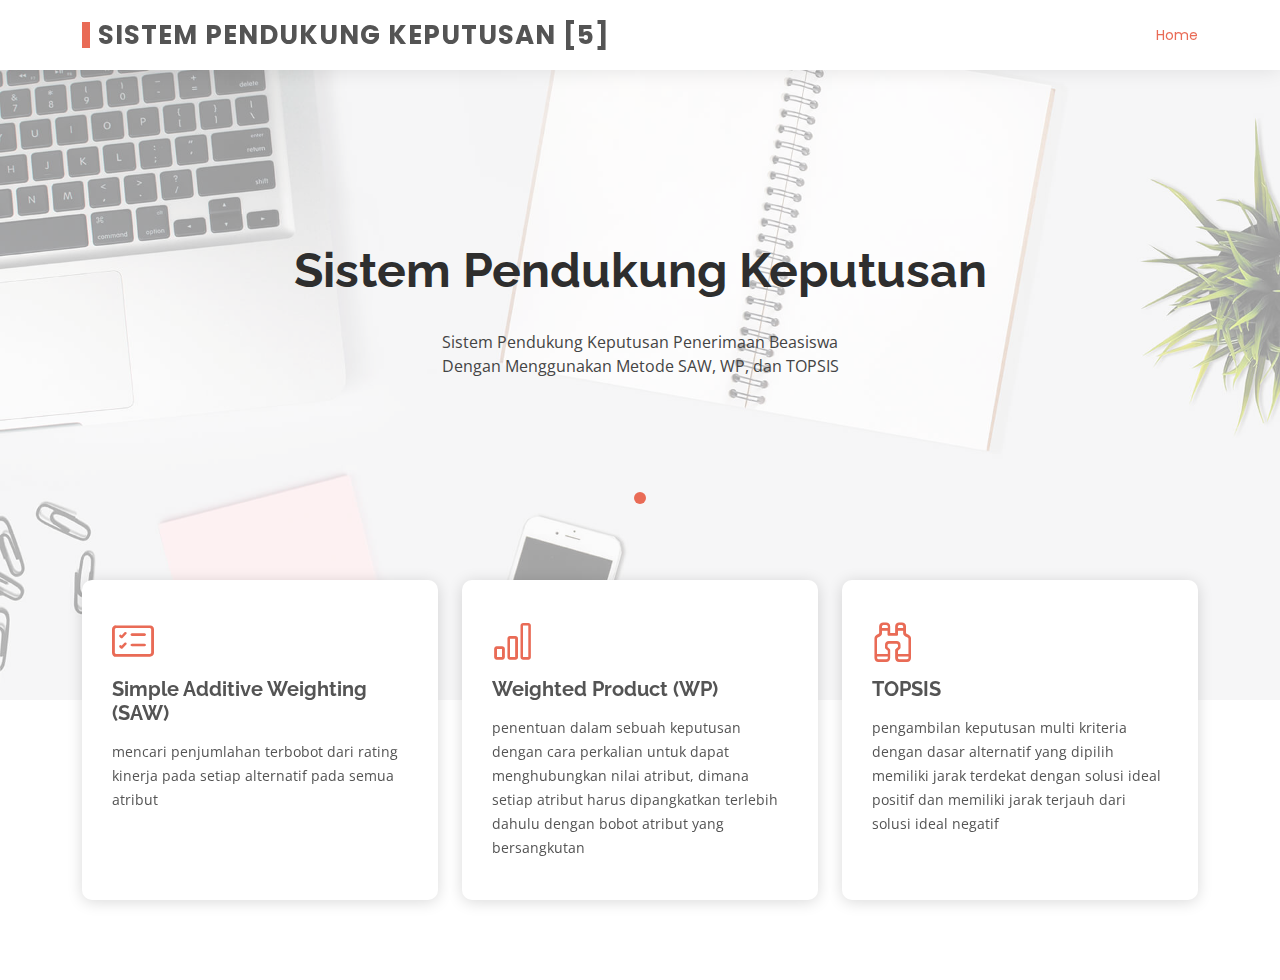
<file: index.html>
<!DOCTYPE html>
<html lang="en">

<head>
  <meta charset="utf-8">
  <meta content="width=device-width, initial-scale=1.0" name="viewport">

  <title>Sistem Pendukung Keputusan [5]</title>
  <meta content="" name="description">
  <meta content="" name="keywords">

  <!-- Favicons -->
  <link href="assets/img/favicon.png" rel="icon">
  <link href="assets/img/apple-touch-icon.png" rel="apple-touch-icon">

  <!-- Google Fonts -->
  <link href="https://fonts.googleapis.com/css?family=Open+Sans:300,300i,400,400i,600,600i,700,700i|Raleway:300,300i,400,400i,500,500i,600,600i,700,700i|Poppins:300,300i,400,400i,500,500i,600,600i,700,700i" rel="stylesheet">

  <!-- Vendor CSS Files -->
  <link href="assets/vendor/animate.css/animate.min.css" rel="stylesheet">
  <link href="assets/vendor/bootstrap/css/bootstrap.min.css" rel="stylesheet">
  <link href="assets/vendor/bootstrap-icons/bootstrap-icons.css" rel="stylesheet">
  <link href="assets/vendor/boxicons/css/boxicons.min.css" rel="stylesheet">
  <link href="assets/vendor/glightbox/css/glightbox.min.css" rel="stylesheet">
  <link href="assets/vendor/swiper/swiper-bundle.min.css" rel="stylesheet">

  <!-- Template Main CSS File -->
  <link href="assets/css/style.css" rel="stylesheet">

  <!-- =======================================================
  * Template Name: Eterna
  * Updated: Mar 10 2023 with Bootstrap v5.2.3
  * Template URL: https://bootstrapmade.com/eterna-free-multipurpose-bootstrap-template/
  * Author: BootstrapMade.com
  * License: https://bootstrapmade.com/license/
  ======================================================== -->
</head>

<body>

  <!-- ======= Header ======= -->
  <header id="header" class="d-flex align-items-center">
    <div class="container d-flex justify-content-between align-items-center">

      <div class="logo">
        <h1><a href="index.html">Sistem Pendukung Keputusan [5]</a></h1>
        <!-- Uncomment below if you prefer to use an image logo -->
        <!-- <a href="index.html"><img src="assets/img/logo.png" alt="" class="img-fluid"></a>-->
      </div>

      <nav id="navbar" class="navbar">
        <ul>
          <li><a class="active" href="index.html">Home</a></li>
      </nav><!-- .navbar -->

    </div>
  </header><!-- End Header -->

  <!-- ======= Hero Section ======= -->
  <section id="hero">
    <div class="hero-container">
      <div id="heroCarousel" data-bs-interval="5000" class="carousel slide carousel-fade" data-bs-ride="carousel">

        <ol class="carousel-indicators" id="hero-carousel-indicators"></ol>

        <div class="carousel-inner" role="listbox">

          <!-- Slide 1 -->
          <div class="carousel-item active" style="background-image: url(assets/img/slide/slide-1.jpg)">
            <div class="carousel-container">
              <div class="carousel-content">
                <h2 class="animate__animated animate__fadeInDown">Sistem Pendukung Keputusan</h2>
                <p class="animate__animated animate__fadeInUp">Sistem Pendukung Keputusan Penerimaan Beasiswa Dengan Menggunakan Metode SAW, WP, dan TOPSIS</p>
              </div>
            </div>
          </div>
        </div>
      </div>
    </div>
  </section><!-- End Hero -->

  <main id="main">

    <!-- ======= Featured Section ======= -->
    <section id="featured" class="featured">
      <div class="container">

        <div class="row">
          <div class="col-lg-4">
            <div class="icon-box">
              <i class="bi bi-card-checklist"></i>
              <h3><a href="saw.html">Simple Additive Weighting (SAW)</a></h3>
              <p>mencari penjumlahan terbobot dari rating kinerja pada setiap alternatif pada semua atribut</p>
            </div>
          </div>
          <div class="col-lg-4 mt-4 mt-lg-0">
            <div class="icon-box">
              <i class="bi bi-bar-chart"></i>
              <h3><a href="wp.html">Weighted Product (WP)</a></h3>
              <p>penentuan dalam sebuah keputusan dengan cara perkalian untuk dapat menghubungkan nilai atribut, dimana setiap atribut harus dipangkatkan terlebih dahulu dengan bobot atribut yang bersangkutan</p>
            </div>
          </div>
          <div class="col-lg-4 mt-4 mt-lg-0">
            <div class="icon-box">
              <i class="bi bi-binoculars"></i>
              <h3><a href="topsis.html">TOPSIS</a></h3>
              <p>pengambilan keputusan multi kriteria dengan dasar alternatif yang dipilih memiliki jarak terdekat dengan solusi ideal positif dan memiliki jarak terjauh dari solusi ideal negatif</p>
            </div>
          </div>
        </div>

      </div>
    </section><!-- End Featured Section -->

    
  <!-- Template Main JS File -->
  <script src="assets/js/main.js"></script>

</body>

</html>
</file>
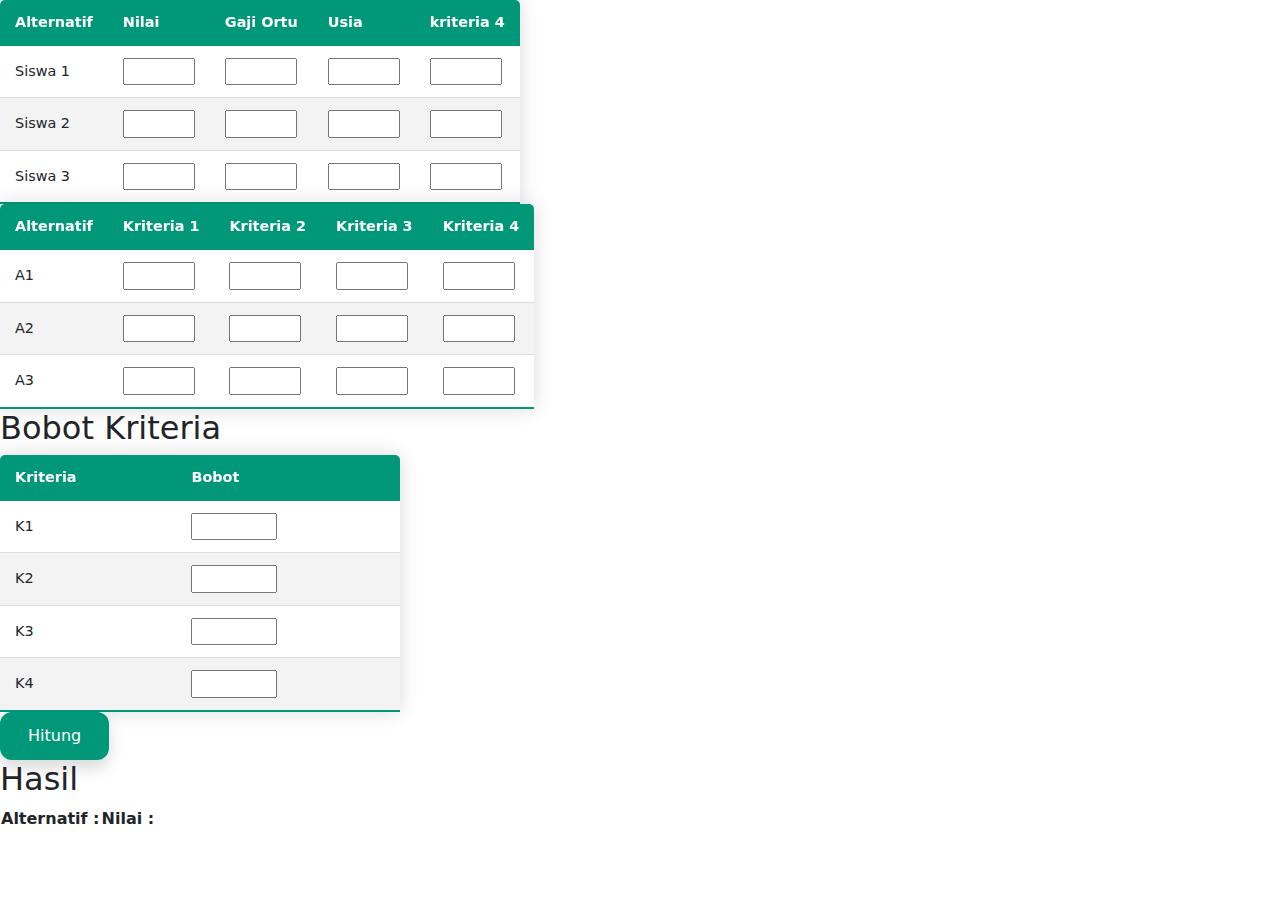
<file: saw.html>
<!DOCTYPE html>
<html lang="en">
<head>
    <meta charset="UTF-8">
    <meta http-equiv="X-UA-Compatible" content="IE=edge">
    <meta name="viewport" content="width=device-width, initial-scale=1.0">
    <title>SAW</title>
    <link rel="stylesheet" href="https://cdn.jsdelivr.net/npm/bootstrap@5.3.0-alpha3/dist/css/bootstrap.min.css
    ">
    <style>
      html,
body,
.intro {
  height: 100%;
}

.card {
  border-radius: .5rem;
}

.table-scroll {
  border-radius: .5rem;
}

.table-scroll table thead th {
  font-size: 1.25rem;
}
thead {
  top: 0;
  position: sticky;
}
.content-table{
  border-collapse: collapse;
  margin: 25px 9;
  font-size: 0.9em;
  min-width: 400px;
  border-radius: 5px 5px 0 0;
  overflow: hidden;
  box-shadow: 0 0 20px rgba(0, 0, 0, 0.15);
}

.content-table thead tr{
  background-color: #009879;
  color: #ffffff;
  text-align: left;
  font-weight: bold;
}

.content-table th,
.content-table td{
  padding: 12px 15px;
}

.content-table tbody tr{
  border-bottom: 1px solid #ddd;
}

.content-table tbody tr:nth-of-type(even){
  background-color: #f3f3f3;
}

.content-table tbody tr:last-of-type{
  border-bottom: 2px solid #009879;
}

.button{
  background-color: #009879; /* Green */
  border: none;
  color: white;
  padding: 12px 28px;
  text-align: center;
  text-decoration: none;
  display: inline-block;
  font-size: 16px;
  border-radius: 12px;
  box-shadow: 0 8px 16px rgba(0, 0, 0, 0.15);
}


    </style>
</head>

<body>
    <table class="content-table">
        <thead>
          <tr>
            <th>Alternatif</th>
            <th>Nilai</th>
            <th>Gaji Ortu</th>
            <th>Usia</th>
            <th>kriteria 4</th>
          </tr>
        </thead>
        <tbody>
          <tr>
            <td>Siswa 1</td>
            <td><input type="number" name="a1k1" min="0" max="10" /></td>
            <td><input type="number" name="a1k2" min="0" max="10" /></td>
            <td><input type="number" name="a1k3" min="0" max="10" /></td>
            <td><input type="number" name="a1k4" min="0" max="10" /></td>
          </tr>
          <tr class="active-row">
            <td>Siswa 2</td>
            <td><input type="number" name="a2k1" min="0" max="10" /></td>
            <td><input type="number" name="a2k2" min="0" max="10" /></td>
            <td><input type="number" name="a2k3" min="0" max="10" /></td>
            <td><input type="number" name="a2k4" min="0" max="10" /></td>
          </tr>
          <tr>
            <td>Siswa 3</td>
            <td><input type="number" name="a3k1" min="0" max="10" /></td>
            <td><input type="number" name="a3k2" min="0" max="10" /></td>
            <td><input type="number" name="a3k3" min="0" max="10" /></td>
            <td><input type="number" name="a3k4" min="0" max="10" /></td>
          </tr>

    <!-- <section class="intro">
      <div class="bg-image h-100" style="background-color: #f5f7fa;">
        <div class="mask d-flex align-items-center h-100">
          <div class="container">
            <div class="row justify-content-center">
              <div class="col-12">
                <div class="card">
                  <div class="card-body p-0">
                    <div class="table-responsive table-scroll" data-mdb-perfect-scrollbar="true" style="position: relative; height: 700px">
                      <table class="table table-striped mb-0">
                        <thead style="background-color: #002d72;">
                          <tr>
                            <th>Alternatif</th>
                            <th>Kriteria 1</th>
                            <th>Kriteria 2</th>
                            <th>Kriteria 3</th>
                            <th>Kriteria 4</th>
                          </tr>
                        </thead>
                        <tbody>
                          <tr>
                            <tr>
                              <td>A1</td>
                              <td><input type="number" name="a1k1" min="0" max="10" /></td>
                              <td><input type="number" name="a1k2" min="0" max="10" /></td>
                              <td><input type="number" name="a1k3" min="0" max="10" /></td>
                              <td><input type="number" name="a1k4" min="0" max="10" /></td>
                            </tr>
                          </tr>
                          <tr>
                            <td>A2</td>
                            <td><input type="number" name="a2k1" min="0" max="10" /></td>
                            <td><input type="number" name="a2k2" min="0" max="10" /></td>
                            <td><input type="number" name="a2k3" min="0" max="10" /></td>
                            <td><input type="number" name="a2k4" min="0" max="10" /></td>
                          </tr>
                          <tr>
                            <td>A3</td>
                            <td><input type="number" name="a3k1" min="0" max="10" /></td>
                            <td><input type="number" name="a3k2" min="0" max="10" /></td>
                            <td><input type="number" name="a3k3" min="0" max="10" /></td>
                            <td><input type="number" name="a3k4" min="0" max="10" /></td>
                          </tr>
                        </tbody>
                      </table>
                    </div>
                  </div>
                </div>
              </div>
            </div>
          </div>
        </div>
      </div>
    </section> -->

    <table class ="content-table" id="matriks">
      <thead>
      <tr>
        <th>Alternatif</th>
        <th>Kriteria 1</th>
        <th>Kriteria 2</th>
        <th>Kriteria 3</th>
        <th>Kriteria 4</th>
      </tr>
      </thead>
      <tr>
        <td>A1</td>
        <td><input type="number" name="a1k1" min="0" max="10" /></td>
        <td><input type="number" name="a1k2" min="0" max="10" /></td>
        <td><input type="number" name="a1k3" min="0" max="10" /></td>
        <td><input type="number" name="a1k4" min="0" max="10" /></td>
      </tr>
      <tr>
        <td>A2</td>
        <td><input type="number" name="a2k1" min="0" max="10" /></td>
        <td><input type="number" name="a2k2" min="0" max="10" /></td>
        <td><input type="number" name="a2k3" min="0" max="10" /></td>
        <td><input type="number" name="a2k4" min="0" max="10" /></td>
      </tr>
      <tr>
        <td>A3</td>
        <td><input type="number" name="a3k1" min="0" max="10" /></td>
        <td><input type="number" name="a3k2" min="0" max="10" /></td>
        <td><input type="number" name="a3k3" min="0" max="10" /></td>
        <td><input type="number" name="a3k4" min="0" max="10" /></td>
      </tr>
    </table>

    <h2>Bobot Kriteria</h2>
    <div style="text-align: left;">
    <table id="bobot" class="content-table">
      <thead>
      <tr>
        <th>Kriteria</th>
        <th>Bobot</th>
      </tr>
      </thead>
      <tr>
        <td>K1</td>
        <td><input type="number" name="k1" min="0" max="1" step="0.01" /></td>
      </tr>
      <tr>
        <td>K2</td>
        <td><input type="number" name="k2" min="0" max="1" step="0.01" /></td>
      </tr>
      <tr>
        <td>K3</td>
        <td><input type="number" name="k3" min="0" max="1" step="0.01" /></td>
      </tr>
      <tr>
        <td>K4</td>
        <td><input type="number" name="k4" min="0" max="1" step="0.01" /></td>
      </tr>
    </table>
    <button class="button" onclick="hitung()">Hitung</button>
  </div>

    <div style="text-align: left;">
    <h2>Hasil</h2>
    <table id="hasil" align="left">
      <tr>
        <th>Alternatif  :</th>
        <th>Nilai       :</th>
      </tr>
    </table>
    <script src="function.js"></script>
    <script src="https://cdn.jsdelivr.net/npm/bootstrap@5.3.0-alpha3/dist/js/bootstrap.bundle.min.js
    "></script>
  </div>
</body>
</html>
</file>
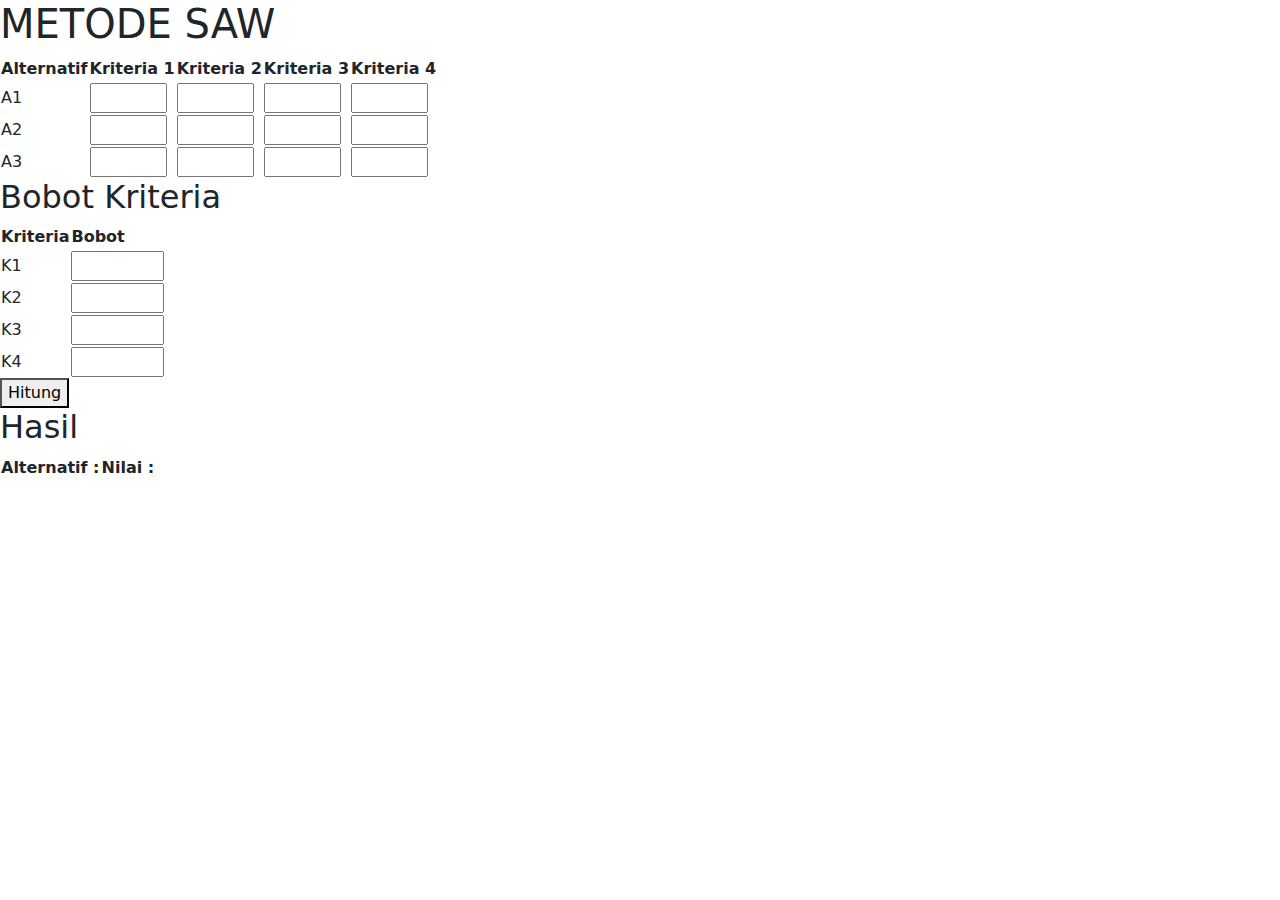
<file: saw1.html>
<!DOCTYPE html>
<html lang="en">
<head>
    <meta charset="UTF-8">
    <meta http-equiv="X-UA-Compatible" content="IE=edge">
    <meta name="viewport" content="width=device-width, initial-scale=1.0">
    <title>SAW</title>
    <link rel="stylesheet" href="https://cdn.jsdelivr.net/npm/bootstrap@5.3.0-alpha3/dist/css/bootstrap.min.css
    ">
</head>
<body>
    <h1>METODE SAW</h1>

    <table id="matriks">
      <tr>
        <th>Alternatif</th>
        <th>Kriteria 1</th>
        <th>Kriteria 2</th>
        <th>Kriteria 3</th>
        <th>Kriteria 4</th>
      </tr>
      <tr>
        <td>A1</td>
        <td><input type="number" name="a1k1" min="0" max="10" /></td>
        <td><input type="number" name="a1k2" min="0" max="10" /></td>
        <td><input type="number" name="a1k3" min="0" max="10" /></td>
        <td><input type="number" name="a1k4" min="0" max="10" /></td>
      </tr>
      <tr>
        <td>A2</td>
        <td><input type="number" name="a2k1" min="0" max="10" /></td>
        <td><input type="number" name="a2k2" min="0" max="10" /></td>
        <td><input type="number" name="a2k3" min="0" max="10" /></td>
        <td><input type="number" name="a2k4" min="0" max="10" /></td>
      </tr>
      <tr>
        <td>A3</td>
        <td><input type="number" name="a3k1" min="0" max="10" /></td>
        <td><input type="number" name="a3k2" min="0" max="10" /></td>
        <td><input type="number" name="a3k3" min="0" max="10" /></td>
        <td><input type="number" name="a3k4" min="0" max="10" /></td>
      </tr>
    </table>

    <h2>Bobot Kriteria</h2>
    <table id="bobot">
      <tr>
        <th>Kriteria</th>
        <th>Bobot</th>
      </tr>
      <tr>
        <td>K1</td>
        <td><input type="number" name="k1" min="0" max="1" step="0.01" /></td>
      </tr>
      <tr>
        <td>K2</td>
        <td><input type="number" name="k2" min="0" max="1" step="0.01" /></td>
      </tr>
      <tr>
        <td>K3</td>
        <td><input type="number" name="k3" min="0" max="1" step="0.01" /></td>
      </tr>
      <tr>
        <td>K4</td>
        <td><input type="number" name="k4" min="0" max="1" step="0.01" /></td>
      </tr>
    </table>
    <button onclick="hitung()">Hitung</button>

    <h2>Hasil</h2>
    <table id="hasil">
      <tr>
        <th>Alternatif  :</th>
        <th>Nilai       :</th>
      </tr>
    </table>
    <script src="function.js"></script>
    <script src="https://cdn.jsdelivr.net/npm/bootstrap@5.3.0-alpha3/dist/js/bootstrap.bundle.min.js
    "></script>
</body>
</html>
</file>
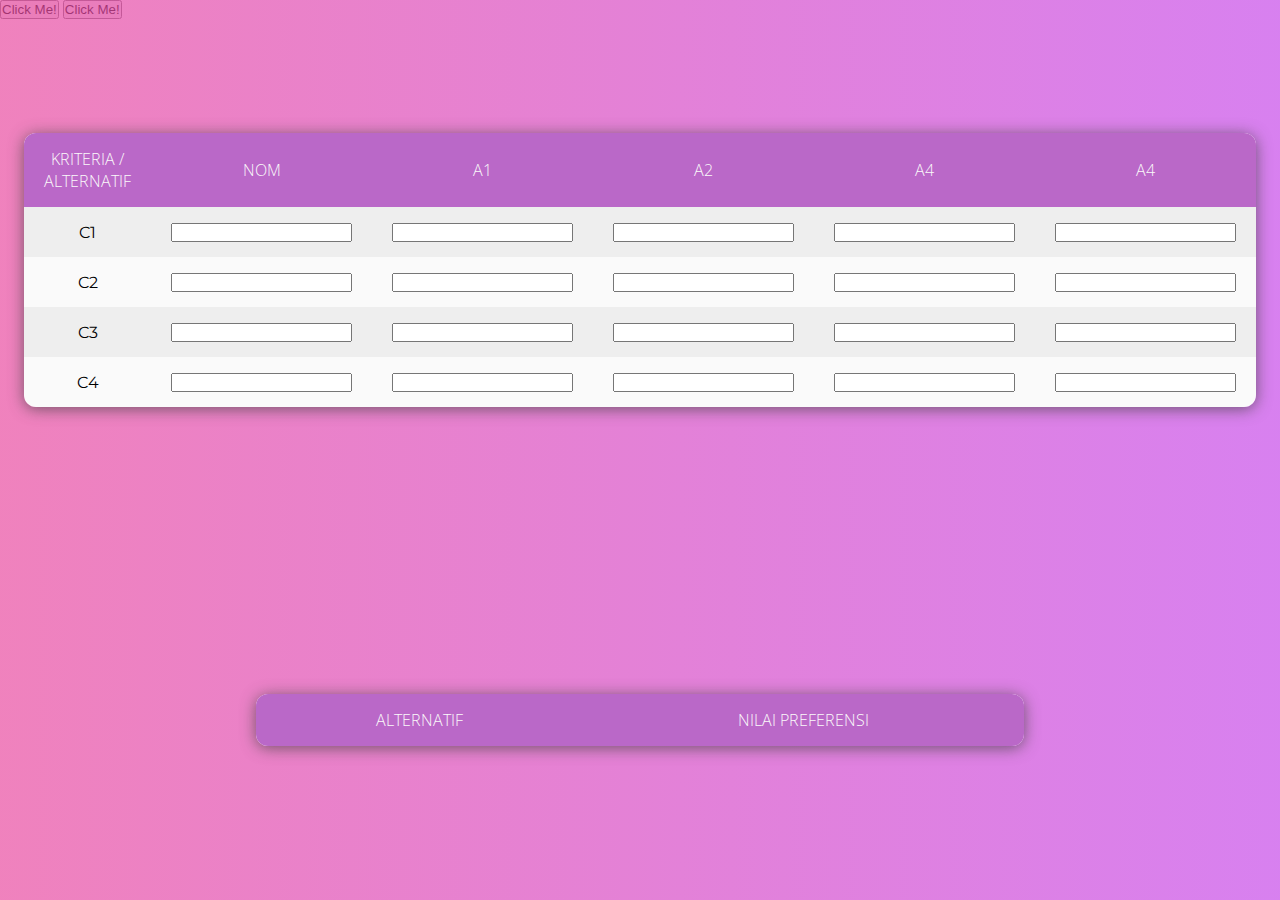
<file: table.html>
<!DOCTYPE html>
<html>
<head>

 <title>Table layout</title>
 <link rel="stylesheet" href="main.css">
</head>
    <tr>
    <div class="filter">
    </div>

    <button type="button">Click Me!</button>

<table>
    <tr>

 <th>Kriteria / Alternatif</th>

 <th>Nom</th>

 <th>A1</th>

 <th>A2</th>

 <th>A4</th>

 <th>A4</th>

 </tr>


  <tr>

 <td>C1</td>

 <td><input type="text" id="w1" /></td>
 <td><input type="text" id="a11" /></td>
 <td><input type="text" id="a12" /></td>
 <td><input type="text" id="a13" /></td>
 <td><input type="text" id="a14" /></td>

 </tr>

 <tr>

 <td>C2</td>

 <td><input type="text" id="w2" /></td>
        <td><input type="text" id="a21" /></td>
        <td><input type="text" id="a22" /></td>
        <td><input type="text" id="a23" /></td>
        <td><input type="text" id="a24" /></td>

 </tr>

 <tr>

 <td>C3</td>

 <td><input type="text" id="w3" /></td>
        <td><input type="text" id="a31" /></td>
        <td><input type="text" id="a32" /></td>
        <td><input type="text" id="a33" /></td>
        <td><input type="text" id="a34" /></td>

 </tr>

 <tr>

 <td>C4</td>

 <td><input type="text" id="w4" /></td>
        <td><input type="text" id="a41" /></td>
        <td><input type="text" id="a42" /></td>
        <td><input type="text" id="a43" /></td>
        <td><input type="text" id="a44" /></td>

</tr>
<button type="button">Click Me!</button>  
<tr>
    <table class="table" id="hasil">
        <tr>
          <th>Alternatif</th>
          <th>Nilai Preferensi</th>
        </tr>
      </table>
      </html>
    </tr>
 <script>

    function hitung() {
      // Ambil nilai bobot
      let w1 = parseFloat(document.getElementById("w1").value);
      let w2 = parseFloat(document.getElementById("w2").value);
      let w3 = parseFloat(document.getElementById("w3").value);
      let w4 = parseFloat(document.getElementById("w4").value);

      // Ambil nilai alternatif
      let a11 = parseFloat(document.getElementById("a11").value);
      let a12 = parseFloat(document.getElementById("a12").value);
      let a13 = parseFloat(document.getElementById("a13").value);
      let a14 = parseFloat(document.getElementById("a14").value);
      let a21 = parseFloat(document.getElementById("a21").value);
      let a22 = parseFloat(document.getElementById("a22").value);
      let a23 = parseFloat(document.getElementById("a23").value);
      let a24 = parseFloat(document.getElementById("a24").value);
      let a31 = parseFloat(document.getElementById("a31").value);
      let a32 = parseFloat(document.getElementById("a32").value);
      let a33 = parseFloat(document.getElementById("a33").value);
      let a34 = parseFloat(document.getElementById("a34").value);
      let a41 = parseFloat(document.getElementById("a41").value);
      let a42 = parseFloat(document.getElementById("a42").value);
      let a43 = parseFloat(document.getElementById("a43").value);
      let a44 = parseFloat(document.getElementById("a44").value);

      // Hitung nilai S
      let s1 = Math.pow(a11, w1) * Math.pow(a21, w2) * Math.pow(a31, w3) * Math.pow(a41, w4);
      let s2 = Math.pow(a12, w1) * Math.pow(a22, w2) * Math.pow(a32, w3) * Math.pow(a42, w4);
      let s3 = Math.pow(a13, w1) * Math.pow(a23, w2) * Math.pow(a33, w3) * Math.pow(a43, w4);
      let s4 = Math.pow(a14, w1) * Math.pow(a24, w2) * Math.pow(a34, w3) * Math.pow(a44, w4);

      // Hitung nilai V
      let v1 = s1 / (s1 + s2 + s3 + s4);
      let v2 = s2 / (s1 + s2 + s3 + s4);
      let v3 = s3 / (s1 + s2 + s3 + s4);
      let v4 = s4 / (s1 + s2 + s3 + s4);

      // Tampilkan hasil
      let tabelHasil = document.getElementById("hasil");
        tabelHasil.innerHTML = "";
        let row = tabelHasil.insertRow(-1);
        let cell1 = row.insertCell(0);
        let cell2 = row.insertCell(1);
        cell1.innerHTML = "A1";
        cell2.innerHTML = v1.toFixed(3);
        row = tabelHasil.insertRow(-1);
        cell1 = row.insertCell(0);
        cell2 = row.insertCell(1);
        cell1.innerHTML = "A2";
        cell2.innerHTML = v2.toFixed(3);
        row = tabelHasil.insertRow(-1);
        cell1 = row.insertCell(0);
        cell2 = row.insertCell(1);
        cell1.innerHTML = "A3";
        cell2.innerHTML = v3.toFixed(3);
        row = tabelHasil.insertRow(-1);
        cell1 = row.insertCell(0);
        cell2 = row.insertCell(1);
        cell1.innerHTML = "A4";
        cell2.innerHTML = v4.toFixed(3);
      }
    </script>

 </body>

</html>
</file>
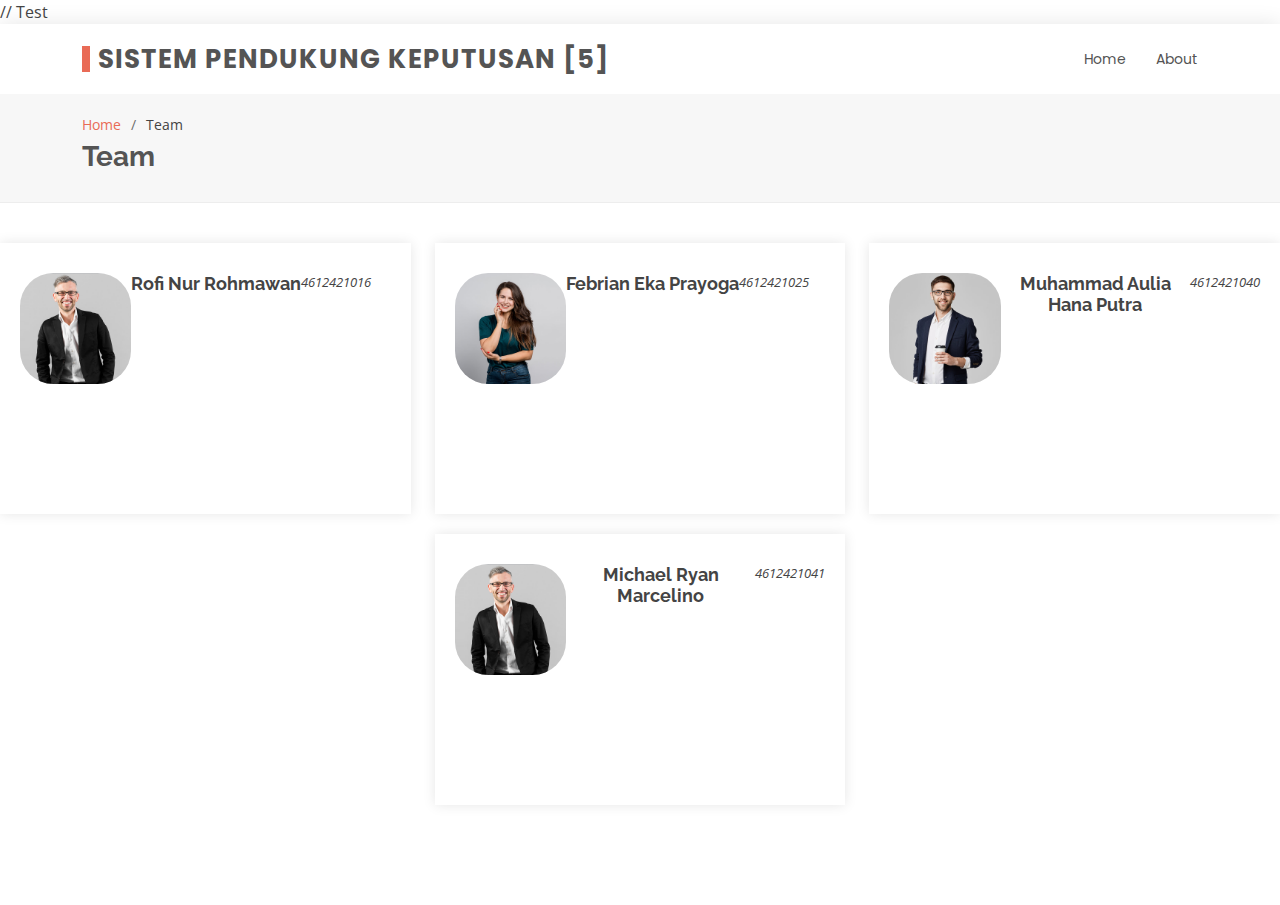
<file: team.html>
<!DOCTYPE html>
<html lang="en">

<head>
  <meta charset="utf-8">
  <meta content="width=device-width, initial-scale=1.0" name="viewport">

  <title>Team - Eterna Bootstrap Template</title>
  <meta content="" name="description">
  <meta content="" name="keywords">

  <!-- Favicons -->
  <link href="assets/img/favicon.png" rel="icon">
  <link href="assets/img/apple-touch-icon.png" rel="apple-touch-icon">

  <!-- Google Fonts -->
  <link href="https://fonts.googleapis.com/css?family=Open+Sans:300,300i,400,400i,600,600i,700,700i|Raleway:300,300i,400,400i,500,500i,600,600i,700,700i|Poppins:300,300i,400,400i,500,500i,600,600i,700,700i" rel="stylesheet">

  <!-- Vendor CSS Files -->
  <link href="assets/vendor/animate.css/animate.min.css" rel="stylesheet">
  <link href="assets/vendor/bootstrap/css/bootstrap.min.css" rel="stylesheet">
  <link href="assets/vendor/bootstrap-icons/bootstrap-icons.css" rel="stylesheet">
  <link href="assets/vendor/boxicons/css/boxicons.min.css" rel="stylesheet">
  <link href="assets/vendor/glightbox/css/glightbox.min.css" rel="stylesheet">
  <link href="assets/vendor/swiper/swiper-bundle.min.css" rel="stylesheet">

  <!-- Template Main CSS File -->
  <link href="assets/css/style.css" rel="stylesheet">

  <!-- =======================================================
  * Template Name: Eterna
  * Updated: Mar 10 2023 with Bootstrap v5.2.3
  * Template URL: https://bootstrapmade.com/eterna-free-multipurpose-bootstrap-template/
  * Author: BootstrapMade.com
  * License: https://bootstrapmade.com/license/
  ======================================================== -->
</head>

<body>
// Test
  <!-- ======= Header ======= -->
  <header id="header" class="d-flex align-items-center">
    <div class="container d-flex justify-content-between align-items-center">

      <div class="logo">
        <h1><a href="index.html">Sistem Pendukung Keputusan [5]</a></h1>
        <!-- Uncomment below if you prefer to use an image logo -->
        <!-- <a href="index.html"><img src="assets/img/logo.png" alt="" class="img-fluid"></a>-->
      </div>

      <nav id="navbar" class="navbar">
        <ul>
          <li><a href="index.html">Home</a></li>
          <li><a href="about.html">About</a></li>
  
      </nav><!-- .navbar -->

    </div>
  </header><!-- End Header -->

  <main id="main">

    <!-- ======= Breadcrumbs ======= -->
    <section id="breadcrumbs" class="breadcrumbs">
      <div class="container">

        <ol>
          <li><a href="index.html">Home</a></li>
          <li>Team</li>
        </ol>
        <h2>Team</h2>

      </div>
    </section><!-- End Breadcrumbs -->

    <!-- ======= Team Section ======= -->

    <section id="team" class="team">
      <div class="content"">
      <div class="container-team">

        <div class="row justify-content-sm-center">
          <div class="col-lg-4 col-md-6 align-items-md-stretch">
            <div class="member">
              <img src="assets/img/team/team-1.jpg" alt="">
              <h4>Rofi Nur Rohmawan</h4>
              <span>4612421016</span>
              <div class="social">
              </div>
            </div>
          </div>

          <div class="col-lg-4 col-md-6 align-items-stretch">
            <div class="member">
              <img src="assets/img/team/team-2.jpg" alt="">
              <h4>Febrian Eka Prayoga</h4>
              <span>4612421025</span>
              <div class="social">
              </div>
            </div>
          </div>

          <div class="col-lg-4 col-md-6 align-items-stretch">
            <div class="member">
              <img src="assets/img/team/team-3.jpg" alt="">
              <h4>Muhammad Aulia Hana Putra</h4>
              <span>4612421040</span>
              <div class="social">
              </div>
            </div>
          </div>

          <div class="col-lg-4 col-md-6 align-items-stretch">
            <div class="member">
              <img src="assets/img/team/team-1.jpg" alt="">
              <h4>Michael Ryan Marcelino</h4>
              <span>4612421041</span>
              <div class="social">
              </div>
            </div>
          </div>

        </div>
      </div>
    </div>
    </section><!-- End Team Section -->
  

  </main><!-- End #main -->

  <a href="#" class="back-to-top d-flex align-items-center justify-content-center"><i class="bi bi-arrow-up-short"></i></a>

  <!-- Vendor JS Files -->
  <script src="assets/vendor/purecounter/purecounter_vanilla.js"></script>
  <script src="assets/vendor/bootstrap/js/bootstrap.bundle.min.js"></script>
  <script src="assets/vendor/glightbox/js/glightbox.min.js"></script>
  <script src="assets/vendor/isotope-layout/isotope.pkgd.min.js"></script>
  <script src="assets/vendor/swiper/swiper-bundle.min.js"></script>
  <script src="assets/vendor/waypoints/noframework.waypoints.js"></script>
  <script src="assets/vendor/php-email-form/validate.js"></script>

  <!-- Template Main JS File -->
  <script src="assets/js/main.js"></script>

</body>

</html>
</file>
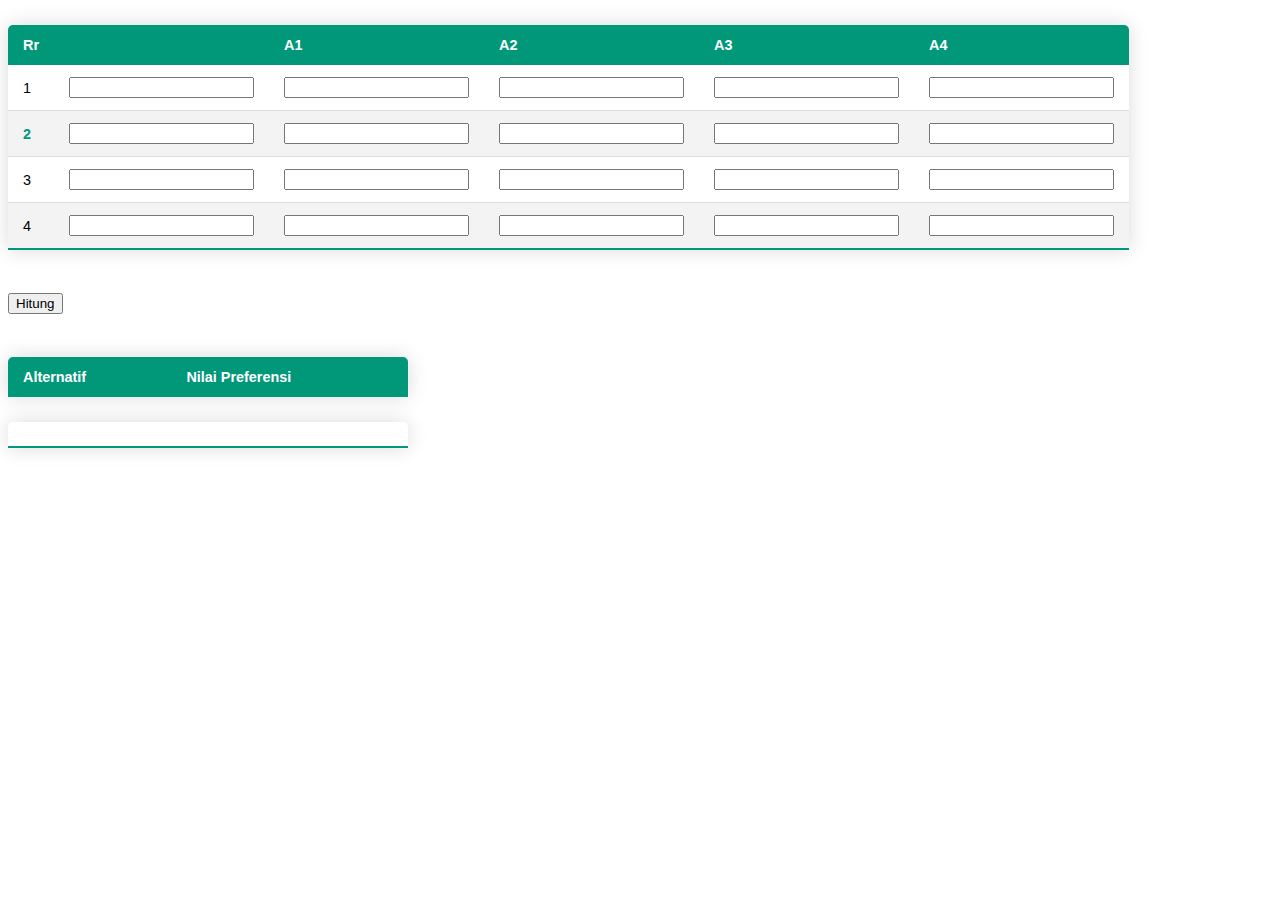
<file: tes.html>
<!DOCTYPE html>
<html lang="en">
<head>
    <meta charset="UTF-8">
    <meta http-equiv="X-UA-Compatible" content="IE=edge">
    <meta name="viewport" content="width=device-width, initial-scale=1.0">
    <title>How to Style HTML Tables with CSS</title>
    <link rel="stylesheet" href="coba.css">
</head>
<body>
    <table class="content-table">
        <thead>
          <tr>
            <th>Rr</th>
            <th></th>
            <th>A1</th>
            <th>A2</th>
            <th>A3</th>
            <th>A4</th>
          </tr>
        </thead>
        <tbody>
          <tr>
            <td>1</td>
            <td><input type="text" id="w1" /></td>
            <td><input type="text" id="a11" /></td>
            <td><input type="text" id="a12" /></td>
            <td><input type="text" id="a13" /></td>
            <td><input type="text" id="a14" /></td>
          </tr>
          <tr class="active-row">
            <td>2</td>
            <td><input type="text" id="w2" /></td>
            <td><input type="text" id="a21" /></td>
            <td><input type="text" id="a22" /></td>
            <td><input type="text" id="a23" /></td>
            <td><input type="text" id="a24" /></td>
          </tr>
          <tr>
            <td>3</td>
            <td><input type="text" id="w3" /></td>
            <td><input type="text" id="a32" /></td>
            <td><input type="text" id="a31" /></td>
            <td><input type="text" id="a34" /></td>
            <td><input type="text" id="a33" /></td>
          </tr>
          <tr>
            <td>4</td>
            <td><input type="text" id="w4" /></td>
            <td><input type="text" id="a42" /></td>
            <td><input type="text" id="a41" /></td>
            <td><input type="text" id="a44" /></td>
            <td><input type="text" id="a43" /></td>
          </tr>
        </tbody>
      </table>
      <br />
    <button onclick="hitung()">Hitung</button>
    <br /><br />
    <table class="content-table">
      <thead>
        <tr>
          <th>Alternatif</th>
          <th>Nilai Preferensi</th>
          <table class="content-table" id="hasil">
          <th></th>
          <th></th>
          </table>
        </tr>
      </thead>
    </table>

      <script>
        function hitung() {
          // Ambil nilai bobot
          let w1 = parseFloat(document.getElementById("w1").value);
          let w2 = parseFloat(document.getElementById("w2").value);
          let w3 = parseFloat(document.getElementById("w3").value);
          let w4 = parseFloat(document.getElementById("w4").value);
  
          // Ambil nilai alternatif
          let a11 = parseFloat(document.getElementById("a11").value);
          let a12 = parseFloat(document.getElementById("a12").value);
          let a13 = parseFloat(document.getElementById("a13").value);
          let a14 = parseFloat(document.getElementById("a14").value);
          let a21 = parseFloat(document.getElementById("a21").value);
          let a22 = parseFloat(document.getElementById("a22").value);
          let a23 = parseFloat(document.getElementById("a23").value);
          let a24 = parseFloat(document.getElementById("a24").value);
          let a31 = parseFloat(document.getElementById("a31").value);
          let a32 = parseFloat(document.getElementById("a32").value);
          let a33 = parseFloat(document.getElementById("a33").value);
          let a34 = parseFloat(document.getElementById("a34").value);
          let a41 = parseFloat(document.getElementById("a41").value);
          let a42 = parseFloat(document.getElementById("a42").value);
          let a43 = parseFloat(document.getElementById("a43").value);
          let a44 = parseFloat(document.getElementById("a44").value);
  
          // Hitung nilai S
          let s1 = Math.pow(a11, w1) * Math.pow(a21, w2) * Math.pow(a31, w3) * Math.pow(a41, w4);
          let s2 = Math.pow(a12, w1) * Math.pow(a22, w2) * Math.pow(a32, w3) * Math.pow(a42, w4);
          let s3 = Math.pow(a13, w1) * Math.pow(a23, w2) * Math.pow(a33, w3) * Math.pow(a43, w4);
          let s4 = Math.pow(a14, w1) * Math.pow(a24, w2) * Math.pow(a34, w3) * Math.pow(a44, w4);
  
          // Hitung nilai V
          let v1 = s1 / (s1 + s2 + s3 + s4);
          let v2 = s2 / (s1 + s2 + s3 + s4);
          let v3 = s3 / (s1 + s2 + s3 + s4);
          let v4 = s4 / (s1 + s2 + s3 + s4);
  
          // Tampilkan hasil
          let tabelHasil = document.getElementById("hasil");
          tabelHasil.innerHTML = "";
          let row = tabelHasil.insertRow(-1);
          let cell1 = row.insertCell(0);
          let cell2 = row.insertCell(1);
          cell1.innerHTML = "A1";
          cell2.innerHTML = v1.toFixed(3);
          row = tabelHasil.insertRow(-1);
          cell1 = row.insertCell(0);
          cell2 = row.insertCell(1);
          cell1.innerHTML = "A2";
          cell2.innerHTML = v2.toFixed(3);
          row = tabelHasil.insertRow(-1);
          cell1 = row.insertCell(0);
          cell2 = row.insertCell(1);
          cell1.innerHTML = "A3";
          cell2.innerHTML = v3.toFixed(3);
          row = tabelHasil.insertRow(-1);
          cell1 = row.insertCell(0);
          cell2 = row.insertCell(1);
          cell1.innerHTML = "A4";
          cell2.innerHTML = v4.toFixed(3);
        }
      </script>
</body>
</html>
</file>
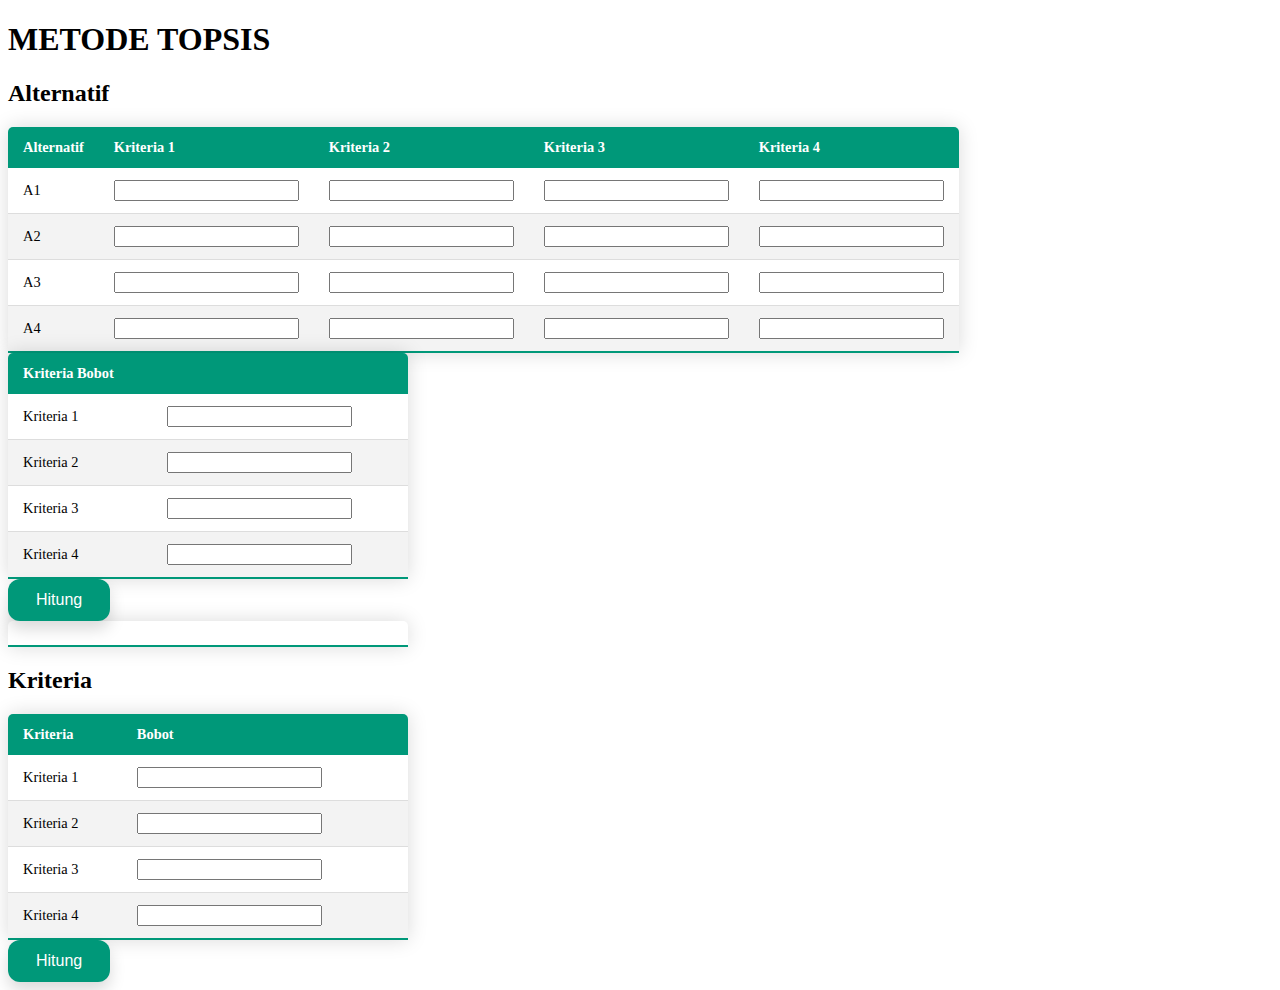
<file: topsis.html>
<!DOCTYPE html>
<html lang="en">
<head>
    <meta charset="UTF-8">
    <meta http-equiv="X-UA-Compatible" content="IE=edge">
    <meta name="viewport" content="width=device-width, initial-scale=1.0">
    <title>TOPSIS</title>

    <style>
      .content-table{
  border-collapse: collapse;
  margin: 25px 9;
  font-size: 0.9em;
  min-width: 400px;
  border-radius: 5px 5px 0 0;
  overflow: hidden;
  box-shadow: 0 0 20px rgba(0, 0, 0, 0.15);
}

.content-table thead tr{
  background-color: #009879;
  color: #ffffff;
  text-align: left;
  font-weight: bold;
}

.content-table th,
.content-table td{
  padding: 12px 15px;
}

.content-table tbody tr{
  border-bottom: 1px solid #ddd;
}

.content-table tbody tr:nth-of-type(even){
  background-color: #f3f3f3;
}

.content-table tbody tr:last-of-type{
  border-bottom: 2px solid #009879;
}

.button{
  background-color: #009879; /* Green */
  border: none;
  color: white;
  padding: 12px 28px;
  text-align: center;
  text-decoration: none;
  display: inline-block;
  font-size: 16px;
  border-radius: 12px;
  box-shadow: 0 8px 16px rgba(0, 0, 0, 0.15);
}
    </style>



</head>
<body>
    <body>
        <h1>METODE TOPSIS</h1>
          <h2>Alternatif</h2>
          <table class="content-table">
            <thead>
              <tr>
                <th>Alternatif</th>
                <th>Kriteria 1</th>
                <th>Kriteria 2</th>
                <th>Kriteria 3</th>
                <th>Kriteria 4</th>
              </tr>
            </thead>
            <tbody>
              <tr>
                <td>A1</td>
                <td><input type="text" id="a11" /></td>
                <td><input type="text" id="a12" /></td>
                <td><input type="text" id="a13" /></td>
                <td><input type="text" id="a14" /></td>
              </tr>
          <tr>
            <td>A2</td>
            <td><input type="text" id="a21" /></td>
            <td><input type="text" id="a22" /></td>
            <td><input type="text" id="a23" /></td>
            <td><input type="text" id="a24" /></td>
          </tr>
          <tr>
            <td>A3</td>
            <td><input type="text" id="a31" /></td>
            <td><input type="text" id="a32" /></td>
            <td><input type="text" id="a33" /></td>
            <td><input type="text" id="a34" /></td>
          </tr>
          <tr>
            <td>A4</td>
            <td><input type="text" id="a41" /></td>
            <td><input type="text" id="a42" /></td>
            <td><input type="text" id="a43" /></td>
            <td><input type="text" id="a44" /></td>
          </tr>

    <table class="content-table">
      <thead>
        <tr>
          <th>Kriteria Bobot</th>
          <th></th>
        </tr>
      </thead>
      <tr>
        <td>Kriteria 1</td>
        <td><input type="text" id="w3" /></td>
      </tr>
      <tr>
        <td>Kriteria 2</td>
        <td><input type="text" id="w4" /></td>
      </tr>
      <tr>
        <td>Kriteria 3</td>
        <td><input type="text" id="w3" /></td>
      </tr>
      <tr>
        <td>Kriteria 4</td>
        <td><input type="text" id="w4" /></td>
      </tr>
    </table>

    <button class="button" onclick="hitung()">Hitung</button>
    <table class="content-table">
      <thead>
        <tr>
          <table class="content-table" id="hasil">
          <th></th>
          <th></th>
          </table>

          <h2>Kriteria</h2>
          <table class="content-table">
            <thead>
              <tr>
                <th>Kriteria</th>
                <th>Bobot</th>
              </tr>
            </thead>
            <tbody>
              <tr>
                <td>Kriteria 1</td>
                <td><input type="text" id="w1" /></td>
              </tr>
              <tr>
                <td>Kriteria 2</td>
                <td>
                  <input
                    type="text"
                    id="
                  w2"
                  />
                </td>
              </tr>
              <tr>
                <td>Kriteria 3</td>
                <td><input type="text" id="w3" /></td>
              </tr>
              <tr>
                <td>Kriteria 4</td>
                <td><input type="text" id="w4" /></td>
              </tr>
            </tbody>
          </table>
          <button class="button" onclick="hitung()">Hitung</button>
        </div>
        <div id="hasil"></div>
        <script>
          function hitung() {
            // mengambil nilai alternatif dari form
            var a11 = parseFloat(document.getElementById("a11").value);
            var a12 = parseFloat(document.getElementById("a12").value);
            var a13 = parseFloat(document.getElementById("a13").value);
            var a14 = parseFloat(document.getElementById("a14").value);
            var a21 = parseFloat(document.getElementById("a21").value);
            var a22 = parseFloat(document.getElementById("a22").value);
            var a23 = parseFloat(document.getElementById("a23").value);
            var a24 = parseFloat(document.getElementById("a24").value);
            var a31 = parseFloat(document.getElementById("a31").value);
            var a32 = parseFloat(document.getElementById("a32").value);
            var a33 = parseFloat(document.getElementById("a33").value);
            var a34 = parseFloat(document.getElementById("a34").value);
            var a41 = parseFloat(document.getElementById("a41").value);
            var a42 = parseFloat(document.getElementById("a42").value);
            var a43 = parseFloat(document.getElementById("a43").value);
            var a44 = parseFloat(document.getElementById("a44").value);
    
            // mengambil nilai bobot kriteria dari form
            var w1 = parseFloat(document.getElementById("w1").value);
            var w2 = parseFloat(document.getElementById("w2").value);
            var w3 = parseFloat(document.getElementById("w3").value);
            var w4 = parseFloat(document.getElementById("w4").value);
    
            // menghitung bobot relatif
            var totalW = w1 + w2 + w3 + w4;
            var rw1 = w1 / totalW;
            var rw2 = w2 / totalW;
            var rw3 = w3 / totalW;
            var rw4 = w4 / totalW;
    
            // menghitung matriks ternormalisasi
            var s11 = a11 / Math.sqrt(a11 * a11 + a21 * a21 + a31 * a31 + a41 * a41);
            var s21 = a21 / Math.sqrt(a11 * a11 + a21 * a21 + a31 * a31 + a41 * a41);
            var s31 = a31 / Math.sqrt(a11 * a11 + a21 * a21 + a31 * a31 + a41 * a41);
            var s41 = a41 / Math.sqrt(a11 * a11 + a21 * a21 + a31 * a31 + a41 * a41);
            var s12 = a12 / Math.sqrt(a12 * a12 + a22 * a22 + a32 * a32 + a42 * a42);
            var s22 = a22 / Math.sqrt(a12 * a12 + a22 * a22 + a32 * a32 + a42 * a42);
            var s32 = a32 / Math.sqrt(a12 * rw1) - s12 * rw2 - s13 * rw3 - s14 * rw4;
            var v2 = s21 * rw1 + s22 * rw2 + s23 * rw3 + s24 * rw4;
            var v3 = s31 * rw1 + s32 * rw2 + s33 * rw3 + s34 * rw4;
            var v4 = s41 * rw1 + s42 * rw2 + s43 * rw3 + s44 * rw4;
    
            // menampilkan hasil akhir
            var hasil = document.getElementById("hasil");
            hasil.innerHTML = "<h3>Hasil Analisis TOPSIS</h3>";
            hasil.innerHTML += "<p>Vektor V1 : " + v1.toFixed(4) + "</p>";
            hasil.innerHTML += "<p>Vektor V2 : " + v2.toFixed(4) + "</p>";
            hasil.innerHTML += "<p>Vektor V3 : " + v3.toFixed(4) + "</p>";
            hasil.innerHTML += "<p>Vektor V4 : " + v4.toFixed(4) + "</p>";
    
            // menentukan alternatif terbaik dan terburuk
            var arrV = [v1, v2, v3, v4];
            var maxV = Math.max(...arrV);
            var minV = Math.min(...arrV);
            var altTerbaik = "";
            var altTerburuk = "";
            for (var i = 1; i <= 4; i++) {
              if (arrV[i - 1] == maxV) {
                altTerbaik += "A" + i;
              } else if (arrV[i - 1] == minV) {
                altTerburuk += "A" + i;
              }
            }
          }
  
          // menampilkan alternatif terbaik dan terburuk
          hasil.innerHTML += "<p>Alternatif terbaik adalah " + altTerbaik + " dengan nilai " + maxV.toFixed(4) + "</p>";
          hasil.innerHTML += "<p>Alternatif terburuk adalah " + altTerburuk + " dengan nilai " + minV.toFixed(4) + "</p>";
        }
      </script>
      
</body>
</html>
</file>
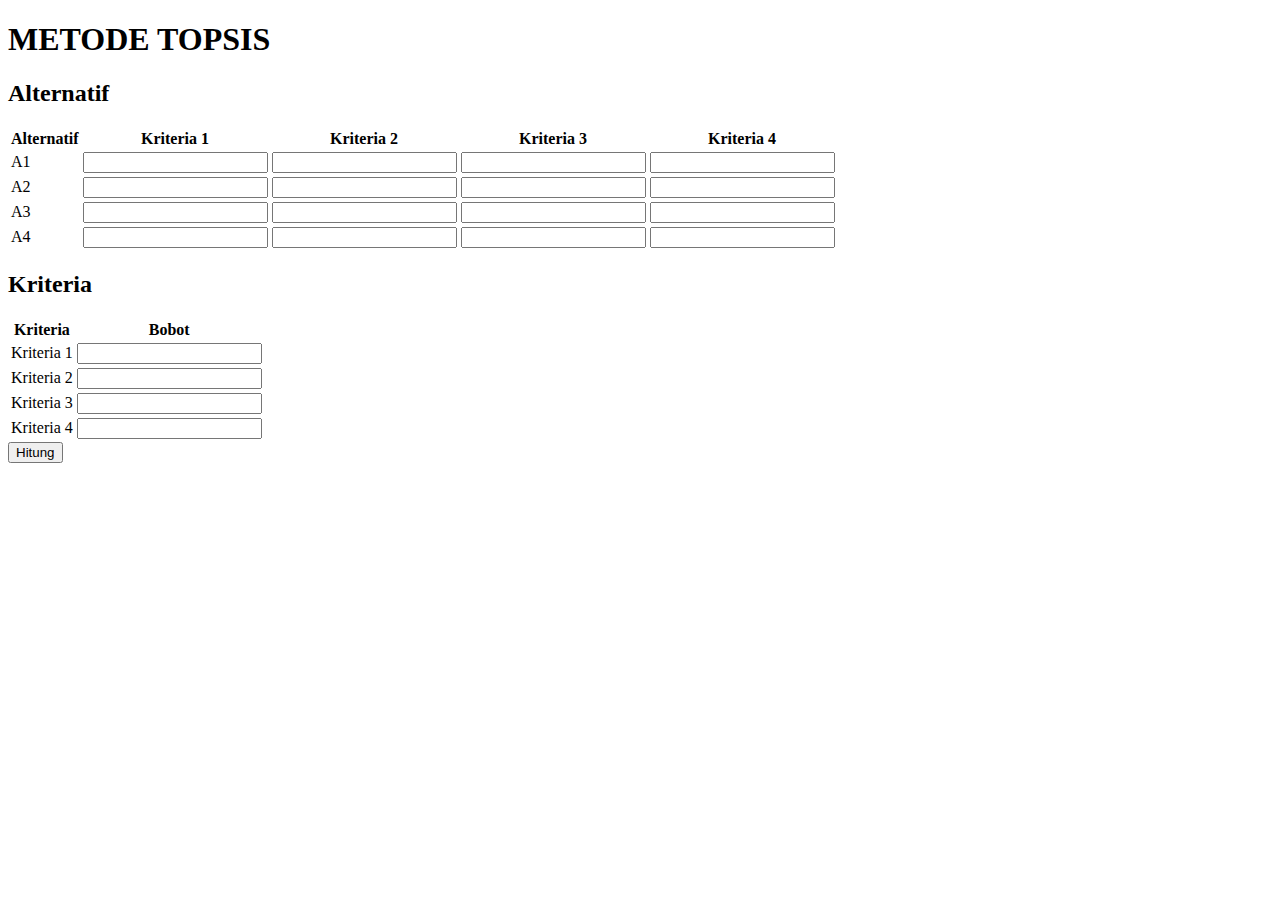
<file: topsis1.html>
<!DOCTYPE html>
<html lang="en">
<head>
    <meta charset="UTF-8">
    <meta http-equiv="X-UA-Compatible" content="IE=edge">
    <meta name="viewport" content="width=device-width, initial-scale=1.0">
    <title>TOPSIS</title>
</head>
<body>
    <body>
        <h1>METODE TOPSIS</h1>
        <div id="form">
          <h2>Alternatif</h2>
          <table>
            <thead>
              <tr>
                <th>Alternatif</th>
                <th>Kriteria 1</th>
                <th>Kriteria 2</th>
                <th>Kriteria 3</th>
                <th>Kriteria 4</th>
              </tr>
            </thead>
            <tbody>
              <tr>
                <td>A1</td>
                <td><input type="text" id="a11" /></td>
                <td><input type="text" id="a12" /></td>
                <td><input type="text" id="a13" /></td>
                <td><input type="text" id="a14" /></td>
              </tr>
              <tr>
                <td>A2</td>
                <td><input type="text" id="a21" /></td>
                <td><input type="text" id="a22" /></td>
                <td><input type="text" id="a23" /></td>
                <td><input type="text" id="a24" /></td>
              </tr>
              <tr>
                <td>A3</td>
                <td><input type="text" id="a31" /></td>
                <td><input type="text" id="a32" /></td>
                <td><input type="text" id="a33" /></td>
                <td><input type="text" id="a34" /></td>
              </tr>
              <tr>
                <td>A4</td>
                <td><input type="text" id="a41" /></td>
                <td><input type="text" id="a42" /></td>
                <td><input type="text" id="a43" /></td>
                <td><input type="text" id="a44" /></td>
              </tr>
            </tbody>
          </table>
          <h2>Kriteria</h2>
          <table>
            <thead>
              <tr>
                <th>Kriteria</th>
                <th>Bobot</th>
              </tr>
            </thead>
            <tbody>
              <tr>
                <td>Kriteria 1</td>
                <td><input type="text" id="w1" /></td>
              </tr>
              <tr>
                <td>Kriteria 2</td>
                <td>
                  <input
                    type="text"
                    id="
                  w2"
                  />
                </td>
              </tr>
              <tr>
                <td>Kriteria 3</td>
                <td><input type="text" id="w3" /></td>
              </tr>
              <tr>
                <td>Kriteria 4</td>
                <td><input type="text" id="w4" /></td>
              </tr>
            </tbody>
          </table>
          <button onclick="hitung()">Hitung</button>
        </div>
        <div id="hasil"></div>
        <script>
          function hitung() {
            // mengambil nilai alternatif dari form
            var a11 = parseFloat(document.getElementById("a11").value);
            var a12 = parseFloat(document.getElementById("a12").value);
            var a13 = parseFloat(document.getElementById("a13").value);
            var a14 = parseFloat(document.getElementById("a14").value);
            var a21 = parseFloat(document.getElementById("a21").value);
            var a22 = parseFloat(document.getElementById("a22").value);
            var a23 = parseFloat(document.getElementById("a23").value);
            var a24 = parseFloat(document.getElementById("a24").value);
            var a31 = parseFloat(document.getElementById("a31").value);
            var a32 = parseFloat(document.getElementById("a32").value);
            var a33 = parseFloat(document.getElementById("a33").value);
            var a34 = parseFloat(document.getElementById("a34").value);
            var a41 = parseFloat(document.getElementById("a41").value);
            var a42 = parseFloat(document.getElementById("a42").value);
            var a43 = parseFloat(document.getElementById("a43").value);
            var a44 = parseFloat(document.getElementById("a44").value);
    
            // mengambil nilai bobot kriteria dari form
            var w1 = parseFloat(document.getElementById("w1").value);
            var w2 = parseFloat(document.getElementById("w2").value);
            var w3 = parseFloat(document.getElementById("w3").value);
            var w4 = parseFloat(document.getElementById("w4").value);
    
            // menghitung bobot relatif
            var totalW = w1 + w2 + w3 + w4;
            var rw1 = w1 / totalW;
            var rw2 = w2 / totalW;
            var rw3 = w3 / totalW;
            var rw4 = w4 / totalW;
    
            // menghitung matriks ternormalisasi
            var s11 = a11 / Math.sqrt(a11 * a11 + a21 * a21 + a31 * a31 + a41 * a41);
            var s21 = a21 / Math.sqrt(a11 * a11 + a21 * a21 + a31 * a31 + a41 * a41);
            var s31 = a31 / Math.sqrt(a11 * a11 + a21 * a21 + a31 * a31 + a41 * a41);
            var s41 = a41 / Math.sqrt(a11 * a11 + a21 * a21 + a31 * a31 + a41 * a41);
            var s12 = a12 / Math.sqrt(a12 * a12 + a22 * a22 + a32 * a32 + a42 * a42);
            var s22 = a22 / Math.sqrt(a12 * a12 + a22 * a22 + a32 * a32 + a42 * a42);
            var s32 = a32 / Math.sqrt(a12 * rw1) - s12 * rw2 - s13 * rw3 - s14 * rw4;
            var v2 = s21 * rw1 + s22 * rw2 + s23 * rw3 + s24 * rw4;
            var v3 = s31 * rw1 + s32 * rw2 + s33 * rw3 + s34 * rw4;
            var v4 = s41 * rw1 + s42 * rw2 + s43 * rw3 + s44 * rw4;
    
            // menampilkan hasil akhir
            var hasil = document.getElementById("hasil");
            hasil.innerHTML = "<h3>Hasil Analisis TOPSIS</h3>";
            hasil.innerHTML += "<p>Vektor V1 : " + v1.toFixed(4) + "</p>";
            hasil.innerHTML += "<p>Vektor V2 : " + v2.toFixed(4) + "</p>";
            hasil.innerHTML += "<p>Vektor V3 : " + v3.toFixed(4) + "</p>";
            hasil.innerHTML += "<p>Vektor V4 : " + v4.toFixed(4) + "</p>";
    
            // menentukan alternatif terbaik dan terburuk
            var arrV = [v1, v2, v3, v4];
            var maxV = Math.max(...arrV);
            var minV = Math.min(...arrV);
            var altTerbaik = "";
            var altTerburuk = "";
            for (var i = 1; i <= 4; i++) {
              if (arrV[i - 1] == maxV) {
                altTerbaik += "A" + i;
              } else if (arrV[i - 1] == minV) {
                altTerburuk += "A" + i;
              }
            }
    
            // menampilkan alternatif terbaik dan terburuk
            hasil.innerHTML += "<p>Alternatif terbaik adalah " + altTerbaik + " dengan nilai " + maxV.toFixed(4) + "</p>";
            hasil.innerHTML += "<p>Alternatif terburuk adalah " + altTerburuk + " dengan nilai " + minV.toFixed(4) + "</p>";
          }
        </script>
</body>
</html>
</file>
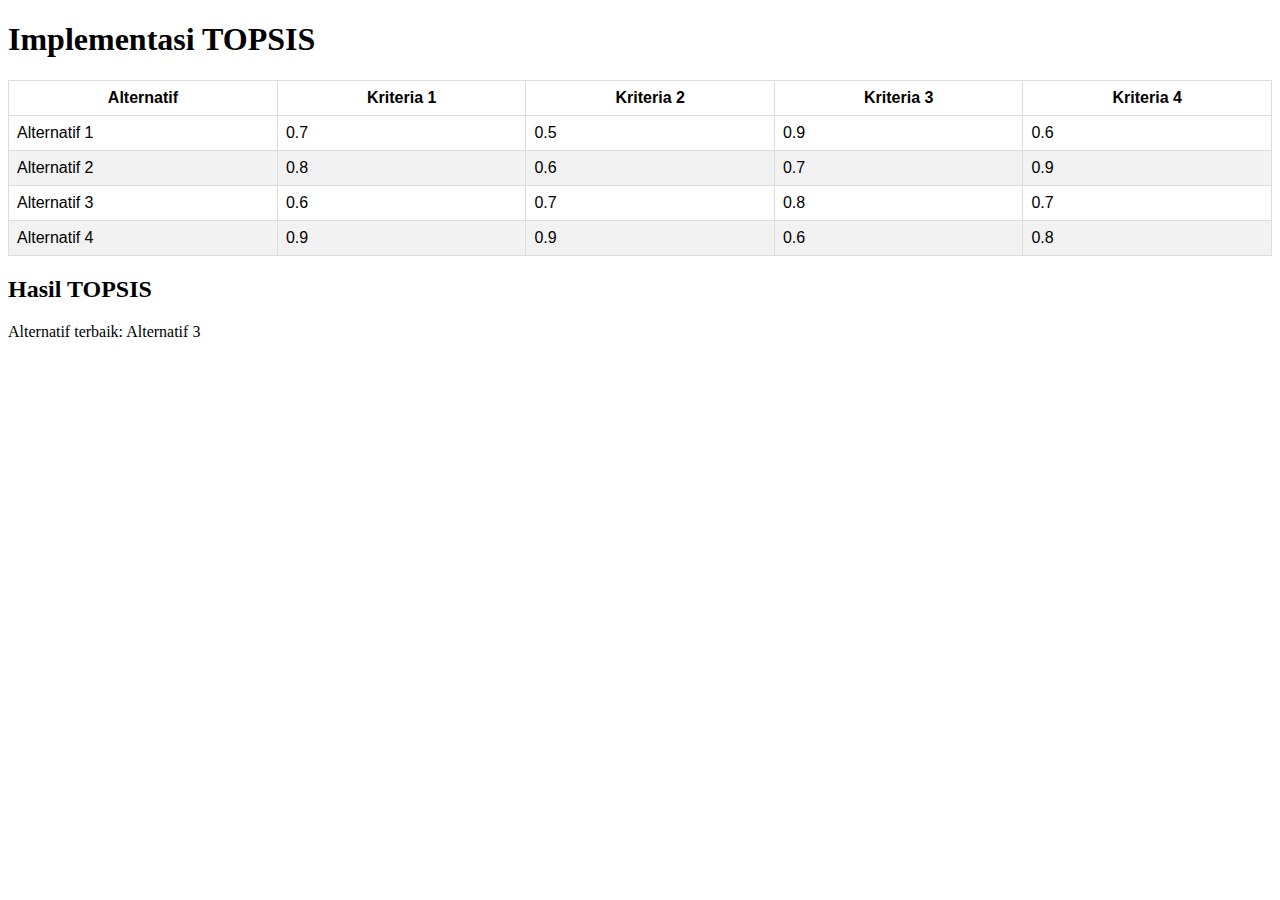
<file: topsisya.html>
<!DOCTYPE html>
<html>
<head>
  <title>Implementasi TOPSIS</title>
  <style>
    table {
      font-family: Arial, sans-serif;
      border-collapse: collapse;
      width: 100%;
    }

    td, th {
      border: 1px solid #ddd;
      padding: 8px;
    }

    tr:nth-child(even) {
      background-color: #f2f2f2;
    }
  </style>
</head>
<body>
  <h1>Implementasi TOPSIS</h1>

  <table id="topsisTable">
    <thead>
      <tr>
        <th>Alternatif</th>
        <th>Kriteria 1</th>
        <th>Kriteria 2</th>
        <th>Kriteria 3</th>
        <th>Kriteria 4</th>
      </tr>
    </thead>
    <tbody>
      <tr>
        <td>Alternatif 1</td>
        <td>0.7</td>
        <td>0.5</td>
        <td>0.9</td>
        <td>0.6</td>
      </tr>
      <tr>
        <td>Alternatif 2</td>
        <td>0.8</td>
        <td>0.6</td>
        <td>0.7</td>
        <td>0.9</td>
      </tr>
      <tr>
        <td>Alternatif 3</td>
        <td>0.6</td>
        <td>0.7</td>
        <td>0.8</td>
        <td>0.7</td>
      </tr>
      <tr>
        <td>Alternatif 4</td>
        <td>0.9</td>
        <td>0.9</td>
        <td>0.6</td>
        <td>0.8</td>
      </tr>
    </tbody>
  </table>

  <h2>Hasil TOPSIS</h2>
  <div id="result"></div>

  <script>
    function calculateTOPSIS() {
      var table = document.getElementById("topsisTable");
      var rows = table.getElementsByTagName("tr");

      // Menghitung jumlah kolom dan baris
      var numColumns = rows[0].cells.length - 1;
      var numRows = rows.length - 1;

      // Inisialisasi matriks keputusan dari tabel
      var decisionMatrix = [];
      for (var i = 1; i <= numRows; i++) {
        decisionMatrix[i - 1] = [];
        for (var j = 1; j <= numColumns; j++) {
          decisionMatrix[i - 1][j - 1] = parseFloat(rows[i].cells[j].innerText);
        }
      }

      // Menghitung bobot dari tiap kriteria
      var weights = [0.25, 0.25, 0.25, 0.25];

      // Menghitung matriks ternormalisasi
      var normalizedMatrix = [];
      for (var i = 0; i < numRows; i++) {
        normalizedMatrix[i] = [];
        var rowSum = 0;
        for (var j = 0; j < numColumns; j++) {
          rowSum += decisionMatrix[i][j] ** 2;
        }
        var sqrtRowSum = Math.sqrt(rowSum);
        for (var j = 0; j < numColumns; j++) {
          normalizedMatrix[i][j] = decisionMatrix[i][j] / sqrtRowSum;
        }
      }

      // Menghitung matriks terbobot
      var weightedMatrix = [];
      for (var i = 0; i < numRows; i++) {
        weightedMatrix[i] = [];
        for (var j = 0; j < numColumns; j++) {
          weightedMatrix[i][j] = normalizedMatrix[i][j] * weights[j];
        }
      }

      // Menentukan solusi ideal positif (A+) dan solusi ideal negatif (A-)
      var idealPositive = [];
      var idealNegative = [];
      for (var j = 0; j < numColumns; j++) {
        var maxVal = weightedMatrix[0][j];
        var minVal = weightedMatrix[0][j];
        for (var i = 1; i < numRows; i++) {
          maxVal = Math.max(maxVal, weightedMatrix[i][j]);
          minVal = Math.min(minVal, weightedMatrix[i][j]);
        }
        idealPositive[j] = maxVal;
        idealNegative[j] = minVal;
      }

      // Menghitung jarak tiap alternatif terhadap solusi ideal positif (Si+) dan solusi ideal negatif (Si-)
      var positiveDistances = [];
      var negativeDistances = [];
      for (var i = 0; i < numRows; i++) {
        var positiveDist = 0;
        var negativeDist = 0;
        for (var j = 0; j < numColumns; j++) {
          positiveDist += (weightedMatrix[i][j] - idealPositive[j]) ** 2;
          negativeDist += (weightedMatrix[i][j] - idealNegative[j]) ** 2;
        }
        positiveDistances[i] = Math.sqrt(positiveDist);
        negativeDistances[i] = Math.sqrt(negativeDist);
      }

      // Menghitung nilai preferensi (Ci)
      var preferences = [];
      for (var i = 0; i < numRows; i++) {
        preferences[i] = negativeDistances[i] / (positiveDistances[i] + negativeDistances[i]);
      }

      // Menentukan alternatif terbaik
      var bestAlternativeIndex = 0;
      var bestPreference = preferences[0];
      for (var i = 1; i < numRows; i++) {
        if (preferences[i] > bestPreference) {
          bestAlternativeIndex = i;
          bestPreference = preferences[i];
        }
      }

      // Menampilkan hasil
      var resultDiv = document.getElementById("result");
      resultDiv.innerHTML = "Alternatif terbaik: " + rows[bestAlternativeIndex + 1].cells[0].innerText;
    }

    calculateTOPSIS();
  </script>
</body>
</html>
</file>
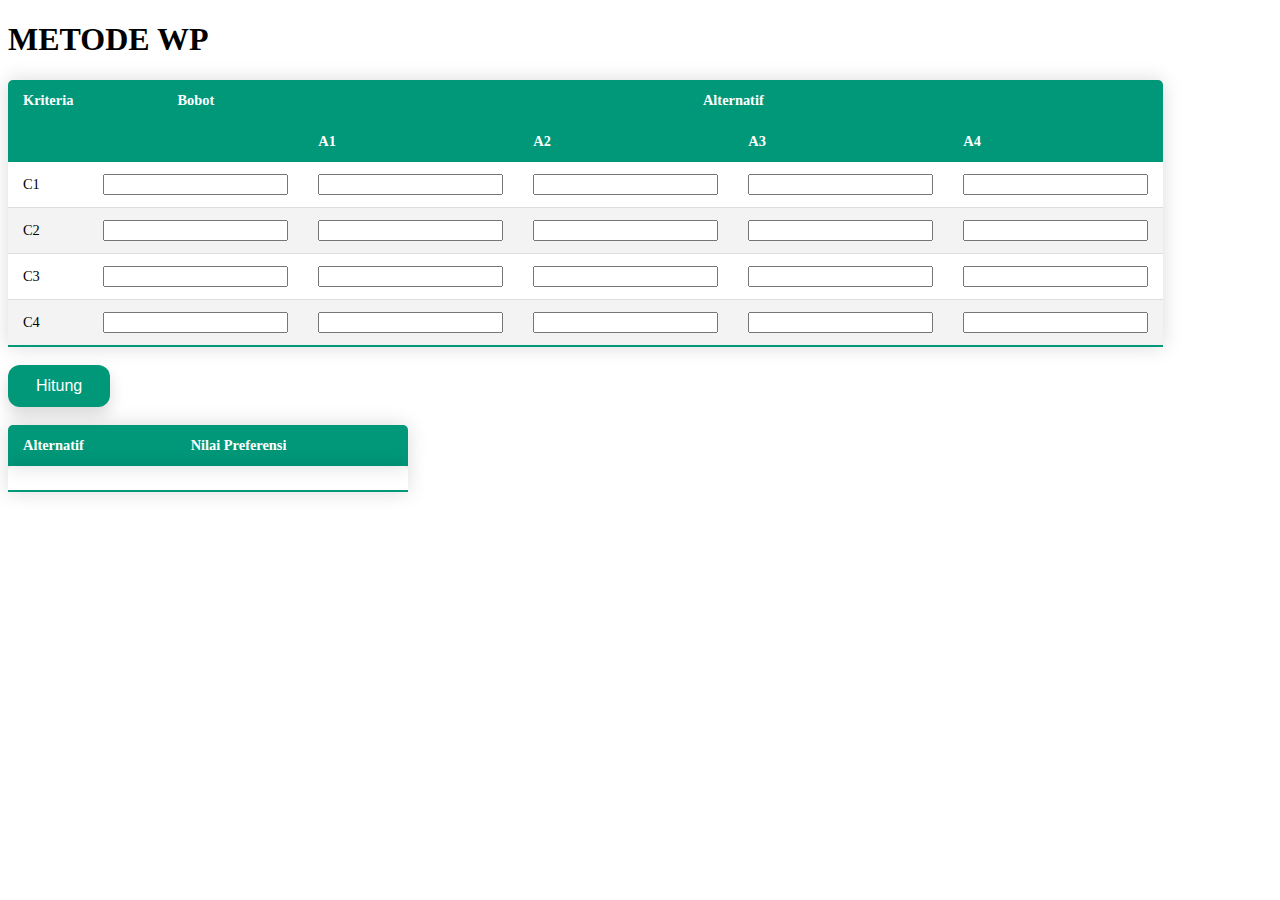
<file: wp.html>
<!DOCTYPE html>
<html lang="en">
<head>
    <meta charset="UTF-8">
    <meta http-equiv="X-UA-Compatible" content="IE=edge">
    <meta name="viewport" content="width=device-width, initial-scale=1.0">
    <title>WP</title>

<style>
    .content-table{
      border-collapse: collapse;
      margin: 25px 9;
      font-size: 0.9em;
      min-width: 400px;
      border-radius: 5px 5px 0 0;
      overflow: hidden;
      box-shadow: 0 0 20px rgba(0, 0, 0, 0.15);
    }
    
    .content-table thead tr{
      background-color: #009879;
      color: #ffffff;
      text-align: left;
      font-weight: bold;
    }
    
    .content-table th,
    .content-table td{
      padding: 12px 15px;
    }
    
    .content-table tbody tr{
      border-bottom: 1px solid #ddd;
    }
    
    .content-table tbody tr:nth-of-type(even){
      background-color: #f3f3f3;
    }
    
    .content-table tbody tr:last-of-type{
      border-bottom: 2px solid #009879;
    }
    .button{
  background-color: #009879; /* Green */
  border: none;
  color: white;
  padding: 12px 28px;
  text-align: center;
  text-decoration: none;
  display: inline-block;
  font-size: 16px;
  border-radius: 12px;
  box-shadow: 0 8px 16px rgba(0, 0, 0, 0.15);
}
  </style>

</head>
<body>
    <h1>METODE WP</h1>
    <table class="content-table">
      <thead>
      <tr>
        <td>Kriteria</td>
        <td align="center">Bobot</td>
        <td align="center" colspan="4">Alternatif</td>
      </tr>
      <tr>
        <td></td>
        <td></td>
        <td>A1</td>
        <td>A2</td>
        <td>A3</td>
        <td>A4</td>
      </tr>
    </thead>
      <tr>
        <td>C1</td>
        <td><input type="text" id="w1" /></td>
        <td><input type="text" id="a11" /></td>
        <td><input type="text" id="a12" /></td>
        <td><input type="text" id="a13" /></td>
        <td><input type="text" id="a14" /></td>
      </tr>
      <tr>
        <td>C2</td>
        <td><input type="text" id="w2" /></td>
        <td><input type="text" id="a21" /></td>
        <td><input type="text" id="a22" /></td>
        <td><input type="text" id="a23" /></td>
        <td><input type="text" id="a24" /></td>
      </tr>
      <tr>
        <td>C3</td>
        <td><input type="text" id="w3" /></td>
        <td><input type="text" id="a31" /></td>
        <td><input type="text" id="a32" /></td>
        <td><input type="text" id="a33" /></td>
        <td><input type="text" id="a34" /></td>
      </tr>
      <tr>
        <td>C4</td>
        <td><input type="text" id="w4" /></td>
        <td><input type="text" id="a41" /></td>
        <td><input type="text" id="a42" /></td>
        <td><input type="text" id="a43" /></td>
        <td><input type="text" id="a44" /></td>
      </tr>
    </table>
    <br />
    <button class="button" onclick="hitung()">Hitung</button>
    <br /><br />
    <table class="content-table">
      <thead>
        <tr>
          <th>Alternatif</th>
          <th>Nilai Preferensi</th>
          <table class="content-table" id="hasil">
          <th></th>
          <th></th>
          </table>
        </tr>
      </thead>
    </table>

      <script>
        function hitung() {
          // Ambil nilai bobot
          let w1 = parseFloat(document.getElementById("w1").value);
          let w2 = parseFloat(document.getElementById("w2").value);
          let w3 = parseFloat(document.getElementById("w3").value);
          let w4 = parseFloat(document.getElementById("w4").value);
  
          // Ambil nilai alternatif
          let a11 = parseFloat(document.getElementById("a11").value);
          let a12 = parseFloat(document.getElementById("a12").value);
          let a13 = parseFloat(document.getElementById("a13").value);
          let a14 = parseFloat(document.getElementById("a14").value);
          let a21 = parseFloat(document.getElementById("a21").value);
          let a22 = parseFloat(document.getElementById("a22").value);
          let a23 = parseFloat(document.getElementById("a23").value);
          let a24 = parseFloat(document.getElementById("a24").value);
          let a31 = parseFloat(document.getElementById("a31").value);
          let a32 = parseFloat(document.getElementById("a32").value);
          let a33 = parseFloat(document.getElementById("a33").value);
          let a34 = parseFloat(document.getElementById("a34").value);
          let a41 = parseFloat(document.getElementById("a41").value);
          let a42 = parseFloat(document.getElementById("a42").value);
          let a43 = parseFloat(document.getElementById("a43").value);
          let a44 = parseFloat(document.getElementById("a44").value);
  
          // Hitung nilai S
          let s1 = Math.pow(a11, w1) * Math.pow(a21, w2) * Math.pow(a31, w3) * Math.pow(a41, w4);
          let s2 = Math.pow(a12, w1) * Math.pow(a22, w2) * Math.pow(a32, w3) * Math.pow(a42, w4);
          let s3 = Math.pow(a13, w1) * Math.pow(a23, w2) * Math.pow(a33, w3) * Math.pow(a43, w4);
          let s4 = Math.pow(a14, w1) * Math.pow(a24, w2) * Math.pow(a34, w3) * Math.pow(a44, w4);
  
          // Hitung nilai V
          let v1 = s1 / (s1 + s2 + s3 + s4);
          let v2 = s2 / (s1 + s2 + s3 + s4);
          let v3 = s3 / (s1 + s2 + s3 + s4);
          let v4 = s4 / (s1 + s2 + s3 + s4);
  
          // Tampilkan hasil
          let tabelHasil = document.getElementById("hasil");
          tabelHasil.innerHTML = "";
          let row = tabelHasil.insertRow(-1);
          let cell1 = row.insertCell(0);
          let cell2 = row.insertCell(1);
          cell1.innerHTML = "A1";
          cell2.innerHTML = v1.toFixed(3);
          row = tabelHasil.insertRow(-1);
          cell1 = row.insertCell(0);
          cell2 = row.insertCell(1);
          cell1.innerHTML = "A2";
          cell2.innerHTML = v2.toFixed(3);
          row = tabelHasil.insertRow(-1);
          cell1 = row.insertCell(0);
          cell2 = row.insertCell(1);
          cell1.innerHTML = "A3";
          cell2.innerHTML = v3.toFixed(3);
          row = tabelHasil.insertRow(-1);
          cell1 = row.insertCell(0);
          cell2 = row.insertCell(1);
          cell1.innerHTML = "A4";
          cell2.innerHTML = v4.toFixed(3);
        }
      </script>
</body>
</html>
</file>
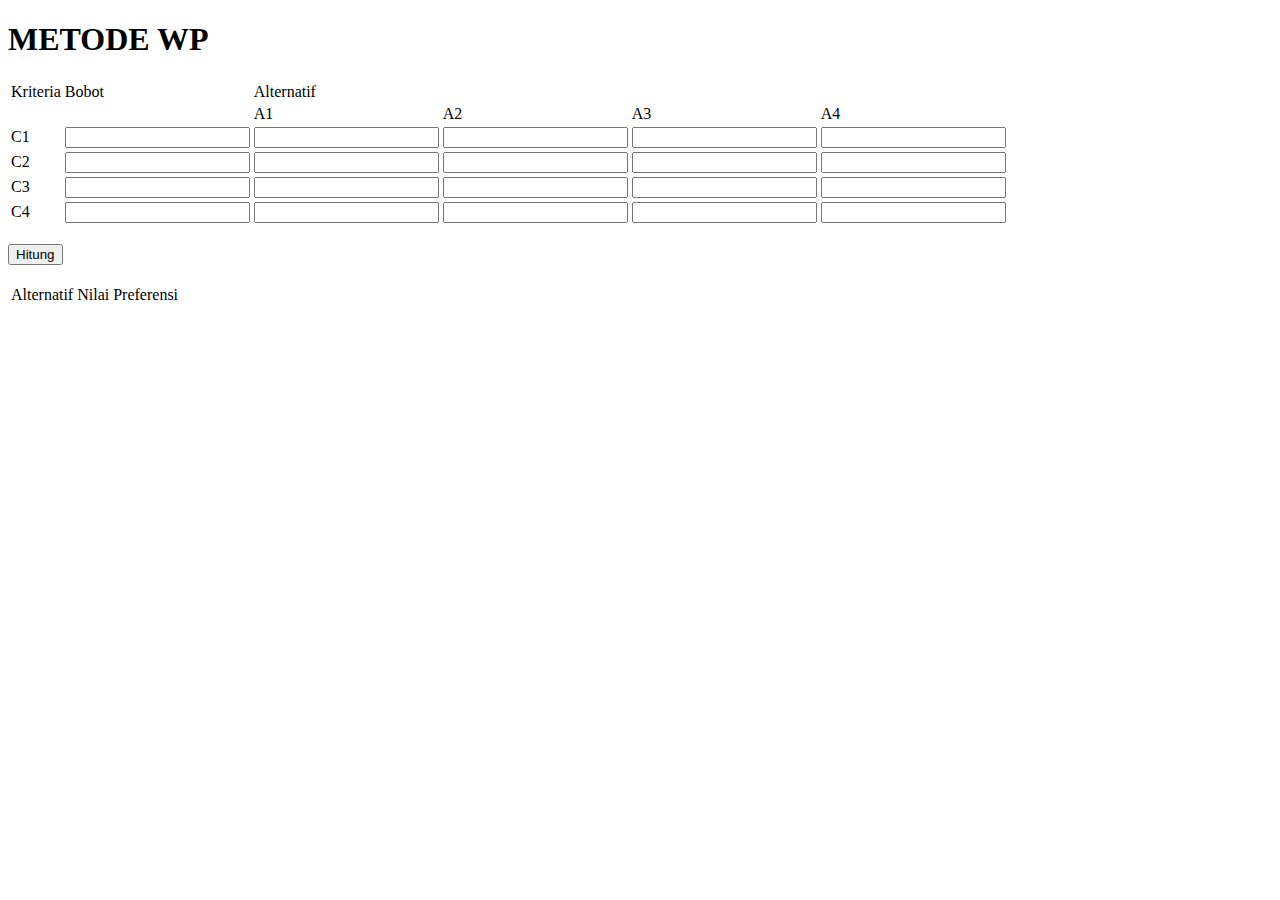
<file: wp1.html>
<!DOCTYPE html>
<html lang="en">
<head>
    <meta charset="UTF-8">
    <meta http-equiv="X-UA-Compatible" content="IE=edge">
    <meta name="viewport" content="width=device-width, initial-scale=1.0">
    <title>WP</title>
</head>
<body>
    <h1>METODE WP</h1>
    <table>
      <tr>
        <td>Kriteria</td>
        <td>Bobot</td>
        <td colspan="4">Alternatif</td>
      </tr>
      <tr>
        <td></td>
        <td></td>
        <td>A1</td>
        <td>A2</td>
        <td>A3</td>
        <td>A4</td>
      </tr>
      <tr>
        <td>C1</td>
        <td><input type="text" id="w1" /></td>
        <td><input type="text" id="a11" /></td>
        <td><input type="text" id="a12" /></td>
        <td><input type="text" id="a13" /></td>
        <td><input type="text" id="a14" /></td>
      </tr>
      <tr>
        <td>C2</td>
        <td><input type="text" id="w2" /></td>
        <td><input type="text" id="a21" /></td>
        <td><input type="text" id="a22" /></td>
        <td><input type="text" id="a23" /></td>
        <td><input type="text" id="a24" /></td>
      </tr>
      <tr>
        <td>C3</td>
        <td><input type="text" id="w3" /></td>
        <td><input type="text" id="a31" /></td>
        <td><input type="text" id="a32" /></td>
        <td><input type="text" id="a33" /></td>
        <td><input type="text" id="a34" /></td>
      </tr>
      <tr>
        <td>C4</td>
        <td><input type="text" id="w4" /></td>
        <td><input type="text" id="a41" /></td>
        <td><input type="text" id="a42" /></td>
        <td><input type="text" id="a43" /></td>
        <td><input type="text" id="a44" /></td>
      </tr>
    </table>
    <br />
    <button onclick="hitung()">Hitung</button>
    <br /><br />
    <table id="hasil">
      <tr>
        <td>Alternatif</td>
        <td>Nilai Preferensi</td>
      </tr>
    </table>
    <script>
      function hitung() {
        // Ambil nilai bobot
        let w1 = parseFloat(document.getElementById("w1").value);
        let w2 = parseFloat(document.getElementById("w2").value);
        let w3 = parseFloat(document.getElementById("w3").value);
        let w4 = parseFloat(document.getElementById("w4").value);

        // Ambil nilai alternatif
        let a11 = parseFloat(document.getElementById("a11").value);
        let a12 = parseFloat(document.getElementById("a12").value);
        let a13 = parseFloat(document.getElementById("a13").value);
        let a14 = parseFloat(document.getElementById("a14").value);
        let a21 = parseFloat(document.getElementById("a21").value);
        let a22 = parseFloat(document.getElementById("a22").value);
        let a23 = parseFloat(document.getElementById("a23").value);
        let a24 = parseFloat(document.getElementById("a24").value);
        let a31 = parseFloat(document.getElementById("a31").value);
        let a32 = parseFloat(document.getElementById("a32").value);
        let a33 = parseFloat(document.getElementById("a33").value);
        let a34 = parseFloat(document.getElementById("a34").value);
        let a41 = parseFloat(document.getElementById("a41").value);
        let a42 = parseFloat(document.getElementById("a42").value);
        let a43 = parseFloat(document.getElementById("a43").value);
        let a44 = parseFloat(document.getElementById("a44").value);

        // Hitung nilai S
        let s1 = Math.pow(a11, w1) * Math.pow(a21, w2) * Math.pow(a31, w3) * Math.pow(a41, w4);
        let s2 = Math.pow(a12, w1) * Math.pow(a22, w2) * Math.pow(a32, w3) * Math.pow(a42, w4);
        let s3 = Math.pow(a13, w1) * Math.pow(a23, w2) * Math.pow(a33, w3) * Math.pow(a43, w4);
        let s4 = Math.pow(a14, w1) * Math.pow(a24, w2) * Math.pow(a34, w3) * Math.pow(a44, w4);

        // Hitung nilai V
        let v1 = s1 / (s1 + s2 + s3 + s4);
        let v2 = s2 / (s1 + s2 + s3 + s4);
        let v3 = s3 / (s1 + s2 + s3 + s4);
        let v4 = s4 / (s1 + s2 + s3 + s4);

        // Tampilkan hasil
        let tabelHasil = document.getElementById("hasil");
        tabelHasil.innerHTML = "";
        let row = tabelHasil.insertRow(-1);
        let cell1 = row.insertCell(0);
        let cell2 = row.insertCell(1);
        cell1.innerHTML = "A1";
        cell2.innerHTML = v1.toFixed(3);
        row = tabelHasil.insertRow(-1);
        cell1 = row.insertCell(0);
        cell2 = row.insertCell(1);
        cell1.innerHTML = "A2";
        cell2.innerHTML = v2.toFixed(3);
        row = tabelHasil.insertRow(-1);
        cell1 = row.insertCell(0);
        cell2 = row.insertCell(1);
        cell1.innerHTML = "A3";
        cell2.innerHTML = v3.toFixed(3);
        row = tabelHasil.insertRow(-1);
        cell1 = row.insertCell(0);
        cell2 = row.insertCell(1);
        cell1.innerHTML = "A4";
        cell2.innerHTML = v4.toFixed(3);
      }
    </script>
</body>
</html>
</file>
<file: main.css>
@import url('https://fonts.googleapis.com/css?family=Montserrat|Open+Sans|Roboto');
*{
 margin:0;
 padding: 0;
 outline: 0;
}
.filter{
 position: absolute;
 left: 0;
 top: 0;
 bottom: 0;
 right: 0;
 z-index: 1;
 background: rgb(233,76,161);
background: -moz-linear-gradient(90deg, rgba(233,76,161,1) 0%, rgba(199,74,233,1) 100%);
background: -webkit-linear-gradient(90deg, rgba(233,76,161,1) 0%, rgba(199,74,233,1) 100%);
background: linear-gradient(90deg, rgba(233,76,161,1) 0%, rgba(199,74,233,1) 100%);
filter: progid:DXImageTransform.Microsoft.gradient(startColorstr="#e94ca1",endColorstr="#c74ae9",GradientType=1);
opacity: .7;
}
table{
 position: absolute;
 z-index: 2;
 left: 50%;
 top: 30%;
 transform: translate(-50%,-50%);
 width: 60%; 
 border-collapse: collapse;
 border-spacing: 0;
 box-shadow: 0 2px 15px rgba(64,64,64,.7);
 border-radius: 12px 12px 12px 12px;
 overflow: hidden;

}

.table{
    position: absolute;
    z-index: 2;
    left: 50%;
    top: 80%;
    transform: translate(-50%,-50%);
    width: 60%; 
    border-collapse: collapse;
    border-spacing: 0;
    box-shadow: 0 2px 15px rgba(64,64,64,.7);
    border-radius: 12px 12px 12px 12px;
    overflow: hidden;
   
   }

.btn{
    position: absolute;
    left: 0;
    top: 70%;
    bottom: 0;
    right: 0;
   }
td , th{
 padding: 15px 20px;
 text-align: center;
 

}
th{
 background-color: #ba68c8;
 color: #fafafa;
 font-family: 'Open Sans',Sans-serif;
 font-weight: 200;
 text-transform: uppercase;

}
tr{
 width: 100%;
 background-color: #fafafa;
 font-family: 'Montserrat', sans-serif;
}
tr:nth-child(even){
 background-color: #eeeeee;
}
</file>
<file: coba.css>
* {
    /* Change your font family */
    font-family: sans-serif;
}

.content-table {
    border-collapse: collapse;
    margin: 25px 0;
    font-size: 0.9em;
    min-width: 400px;
    border-radius: 5px 5px 0 0;
    overflow: hidden;
    box-shadow: 0 0 20px rgba(0, 0, 0, 0.15);
}

.content-table thead tr {
    background-color: #009879;
    color: #ffffff;
    text-align: left;
    font-weight: bold;
}

.content-table th,
.content-table td {
    padding: 12px 15px;
}

.content-table tbody tr {
    border-bottom: 1px solid #dddddd;
}

.content-table tbody tr:nth-of-type(even) {
    background-color: #f3f3f3;
}

.content-table tbody tr:last-of-type {
    border-bottom: 2px solid #009879;
}

.content-table tbody tr.active-row {
    font-weight: bold;
    color: #009879;
}
</file>
<file: assets/css/style.css>
/**
* Template Name: Eterna
* Updated: Mar 10 2023 with Bootstrap v5.2.3
* Template URL: https://bootstrapmade.com/eterna-free-multipurpose-bootstrap-template/
* Author: BootstrapMade.com
* License: https://bootstrapmade.com/license/
*/

/*--------------------------------------------------------------
# General
--------------------------------------------------------------*/
body {
  font-family: "Open Sans", sans-serif;
  color: #444444;
}

a {
  color: #e96b56;
  text-decoration: none;
}

a:hover {
  color: #e6573f;
  text-decoration: none;
}

h1,
h2,
h3,
h4,
h5,
h6 {
  font-family: "Raleway", sans-serif;
}

/*--------------------------------------------------------------
# Back to top button
--------------------------------------------------------------*/
.back-to-top {
  position: fixed;
  visibility: hidden;
  opacity: 0;
  right: 15px;
  bottom: 15px;
  z-index: 996;
  background: #e96b56;
  width: 40px;
  height: 40px;
  border-radius: 4px;
  transition: all 0.4s;
}

.back-to-top i {
  font-size: 28px;
  color: #fff;
  line-height: 0;
}

.back-to-top:hover {
  background: #ee8b7a;
  color: #fff;
}

.back-to-top.active {
  visibility: visible;
  opacity: 1;
}

/*--------------------------------------------------------------
# Top Bar
--------------------------------------------------------------*/
#topbar {
  background: #545454;
  padding: 10px 0;
  font-size: 14px;
}

#topbar .contact-info i {
  font-style: normal;
  color: #e96b56;
}

#topbar .contact-info i a,
#topbar .contact-info i span {
  padding-left: 5px;
  color: #fff;
}

#topbar .contact-info i a {
  line-height: 0;
  transition: 0.3s;
}

#topbar .contact-info i a:hover {
  color: #e96b56;
}

#topbar .social-links a {
  color: #bababa;
  line-height: 0;
  transition: 0.3s;
  margin-left: 10px;
}

#topbar .social-links a:hover {
  color: white;
}

/*--------------------------------------------------------------
# Header
--------------------------------------------------------------*/
#header {
  height: 70px;
  transition: all 0.5s;
  z-index: 997;
  transition: all 0.5s;
  background: #fff;
  box-shadow: 0px 0px 20px 0px rgba(0, 0, 0, 0.1);
}

#header .logo h1 {
  font-size: 26px;
  padding: 0 0 0 8px;
  margin: 11px 0;
  line-height: 1;
  font-weight: 700;
  letter-spacing: 1px;
  text-transform: uppercase;
  font-family: "Poppins", sans-serif;
  border-left: 8px solid #e96b56;
}

#header .logo h1 a,
#header .logo h1 a:hover {
  color: #545454;
  text-decoration: none;
}

#header .logo img {
  padding: 0;
  margin: 0;
  max-height: 40px;
}

.scrolled-offset {
  margin-top: 70px;
}

/*--------------------------------------------------------------
# Navigation Menu
--------------------------------------------------------------*/
/**
* Desktop Navigation 
*/
.navbar {
  padding: 0;
}

.navbar ul {
  margin: 0;
  padding: 0;
  display: flex;
  list-style: none;
  align-items: center;
}

.navbar li {
  position: relative;
}

.navbar a,
.navbar a:focus {
  display: flex;
  align-items: center;
  justify-content: space-between;
  padding: 10px 0 10px 30px;
  font-family: "Poppins", sans-serif;
  font-size: 14px;
  color: #545454;
  white-space: nowrap;
  transition: 0.3s;
}

.navbar a i,
.navbar a:focus i {
  font-size: 12px;
  line-height: 0;
  margin-left: 5px;
}

.navbar a:hover,
.navbar .active,
.navbar .active:focus,
.navbar li:hover>a {
  color: #e96b56;
}

.navbar .getstarted,
.navbar .getstarted:focus {
  background: #e96b56;
  padding: 8px 20px;
  margin-left: 30px;
  border-radius: 4px;
  color: #fff;
}

.navbar .getstarted:hover,
.navbar .getstarted:focus:hover {
  color: #fff;
  background: #ec7f6d;
}

.navbar .dropdown ul {
  display: block;
  position: absolute;
  left: 24px;
  top: calc(100% + 30px);
  margin: 0;
  padding: 10px 0;
  z-index: 99;
  opacity: 0;
  visibility: hidden;
  background: #fff;
  box-shadow: 0px 0px 30px rgba(127, 137, 161, 0.25);
  transition: 0.3s;
}

.navbar .dropdown ul li {
  min-width: 200px;
}

.navbar .dropdown ul a {
  padding: 10px 20px;
  font-size: 14px;
  text-transform: none;
  color: #545454;
}

.navbar .dropdown ul a i {
  font-size: 12px;
}

.navbar .dropdown ul a:hover,
.navbar .dropdown ul .active:hover,
.navbar .dropdown ul li:hover>a {
  color: #e96b56;
}

.navbar .dropdown:hover>ul {
  opacity: 1;
  top: 100%;
  visibility: visible;
}

.navbar .dropdown .dropdown ul {
  top: 0;
  left: calc(100% - 30px);
  visibility: hidden;
}

.navbar .dropdown .dropdown:hover>ul {
  opacity: 1;
  top: 0;
  left: 100%;
  visibility: visible;
}

@media (max-width: 1366px) {
  .navbar .dropdown .dropdown ul {
    left: -90%;
  }

  .navbar .dropdown .dropdown:hover>ul {
    left: -100%;
  }
}

/**
* Mobile Navigation 
*/
.mobile-nav-toggle {
  color: #545454;
  font-size: 28px;
  cursor: pointer;
  display: none;
  line-height: 0;
  transition: 0.5s;
}

.mobile-nav-toggle.bi-x {
  color: #fff;
}

@media (max-width: 991px) {
  .mobile-nav-toggle {
    display: block;
  }

  .navbar ul {
    display: none;
  }
}

.navbar-mobile {
  position: fixed;
  overflow: hidden;
  top: 0;
  right: 0;
  left: 0;
  bottom: 0;
  background: rgba(59, 59, 59, 0.9);
  transition: 0.3s;
  z-index: 999;
}

.navbar-mobile .mobile-nav-toggle {
  position: absolute;
  top: 15px;
  right: 15px;
}

.navbar-mobile ul {
  display: block;
  position: absolute;
  top: 55px;
  right: 15px;
  bottom: 15px;
  left: 15px;
  padding: 10px 0;
  background-color: #fff;
  overflow-y: auto;
  transition: 0.3s;
}

.navbar-mobile a,
.navbar-mobile a:focus {
  padding: 10px 20px;
  font-size: 15px;
  color: #545454;
}

.navbar-mobile a:hover,
.navbar-mobile .active,
.navbar-mobile li:hover>a {
  color: #e96b56;
}

.navbar-mobile .getstarted,
.navbar-mobile .getstarted:focus {
  margin: 15px;
}

.navbar-mobile .dropdown ul {
  position: static;
  display: none;
  margin: 10px 20px;
  padding: 10px 0;
  z-index: 99;
  opacity: 1;
  visibility: visible;
  background: #fff;
  box-shadow: 0px 0px 30px rgba(127, 137, 161, 0.25);
}

.navbar-mobile .dropdown ul li {
  min-width: 200px;
}

.navbar-mobile .dropdown ul a {
  padding: 10px 20px;
}

.navbar-mobile .dropdown ul a i {
  font-size: 12px;
}

.navbar-mobile .dropdown ul a:hover,
.navbar-mobile .dropdown ul .active:hover,
.navbar-mobile .dropdown ul li:hover>a {
  color: #e96b56;
}

.navbar-mobile .dropdown>.dropdown-active {
  display: block;
}

/*--------------------------------------------------------------
# Hero Section
--------------------------------------------------------------*/
#hero {
  width: 100%;
  height: 70vh;
  background-color: rgba(59, 59, 59, 0.8);
  overflow: hidden;
  padding: 0;
  margin-bottom: -120px;
  position: relative;
  z-index: 1;
}

#hero .carousel-item {
  width: 100%;
  height: 70vh;
  background-size: cover;
  background-position: center;
  background-repeat: no-repeat;
  background-position: center center;
}

#hero .carousel-item::before {
  content: "";
  background-color: rgba(255, 255, 255, 0.6);
  position: absolute;
  top: 0;
  right: 0;
  left: 0;
  bottom: 0;
}

#hero .carousel-container {
  display: flex;
  justify-content: center;
  align-items: center;
  position: absolute;
  bottom: 0;
  top: 0;
  left: 0;
  right: 0;
  padding-bottom: 120px;
}

#hero .carousel-content {
  text-align: center;
}

#hero h2 {
  color: #2e2e2e;
  margin-bottom: 30px;
  font-size: 48px;
  font-weight: 700;
}

#hero h2 span {
  color: #e96b56;
}

#hero p {
  width: 80%;
  animation-delay: 0.4s;
  margin: 0 auto 30px auto;
  color: arken(#545454, 15);
}

#hero .carousel-inner .carousel-item {
  transition-property: opacity;
  background-position: center top;
}

#hero .carousel-inner .carousel-item,
#hero .carousel-inner .active.carousel-item-start,
#hero .carousel-inner .active.carousel-item-end {
  opacity: 0;
}

#hero .carousel-inner .active,
#hero .carousel-inner .carousel-item-next.carousel-item-start,
#hero .carousel-inner .carousel-item-prev.carousel-item-end {
  opacity: 1;
  transition: 0.5s;
}

#hero .carousel-inner .carousel-item-next,
#hero .carousel-inner .carousel-item-prev,
#hero .carousel-inner .active.carousel-item-start,
#hero .carousel-inner .active.carousel-item-end {
  left: 0;
  transform: translate3d(0, 0, 0);
}

#hero .carousel-control-prev,
#hero .carousel-control-next {
  width: 10%;
}

#hero .carousel-control-next-icon,
#hero .carousel-control-prev-icon {
  background: none;
  font-size: 48px;
  line-height: 1;
  width: auto;
  height: auto;
  color: #545454;
}

#hero .carousel-indicators li {
  cursor: pointer;
  background: #e96b56;
  overflow: hidden;
  border: 0;
  width: 12px;
  height: 12px;
  border-radius: 50px;
  margin-bottom: 180px;
  opacity: 0.2;
}

#hero .carousel-indicators li.active {
  opacity: 1;
}

#hero .btn-get-started {
  font-family: "Raleway", sans-serif;
  font-weight: 500;
  font-size: 14px;
  letter-spacing: 1px;
  display: inline-block;
  padding: 12px 32px;
  border-radius: 50px;
  transition: 0.5s;
  line-height: 1;
  margin: 10px;
  color: #fff;
  animation-delay: 0.8s;
  border: 2px solid #e96b56;
  background: #e96b56;
}

#hero .btn-get-started:hover {
  background: transparent;
  color: #e96b56;
  text-decoration: none;
}

@media (max-height: 768px),
(max-width: 1200px) {
  #hero {
    margin-bottom: 60px;
  }

  #hero .carousel-container {
    padding-bottom: 0;
  }

  #hero .carousel-indicators li {
    margin-bottom: 0;
  }
}

@media (max-width: 768px) {
  #hero {
    height: 90vh;
  }

  #hero .carousel-item {
    height: 90vh;
  }
}

@media (min-width: 1024px) {
  #hero p {
    width: 50%;
  }

  #hero .carousel-control-prev,
  #hero .carousel-control-next {
    width: 5%;
  }
}

/*--------------------------------------------------------------
# Sections General
--------------------------------------------------------------*/
section {
  padding: 0 0 80px 0;
}

.section-bg {
  background-color: white;
}

.section-title {
  text-align: center;
  padding-bottom: 30px;
}

.section-title h2 {
  font-size: 28px;
  font-weight: 600;
  margin-bottom: 20px;
  padding-bottom: 20px;
  position: relative;
  font-family: "Poppins", sans-serif;
}

.section-title h2::after {
  content: "";
  position: absolute;
  display: block;
  width: 50px;
  height: 3px;
  background: #e96b56;
  bottom: 0;
  left: calc(50% - 25px);
}

.section-title p {
  margin-bottom: 0;
}

/*--------------------------------------------------------------
# Breadcrumbs
--------------------------------------------------------------*/
.breadcrumbs {
  padding: 20px 0 20px 0;
  background: #f7f7f7;
  border-bottom: 1px solid #ededed;
  margin-bottom: 40px;
}

.breadcrumbs h2 {
  font-size: 28px;
  font-weight: 700;
  color: #545454;
}

.breadcrumbs ol {
  display: flex;
  flex-wrap: wrap;
  list-style: none;
  padding: 0 0 5px 0;
  margin: 0;
  font-size: 14px;
}

.breadcrumbs ol li+li {
  padding-left: 10px;
}

.breadcrumbs ol li+li::before {
  display: inline-block;
  padding-right: 10px;
  color: #6e6e6e;
  content: "/";
}

/*--------------------------------------------------------------
# Featured
--------------------------------------------------------------*/
.featured {
  position: relative;
  z-index: 2;
}

.featured .icon-box {
  padding: 40px 30px;
  box-shadow: 0px 2px 15px rgba(0, 0, 0, 0.15);
  border-radius: 10px;
  background: #fff;
  transition: all ease-in-out 0.3s;
  height: 100%;
}

.featured .icon-box i {
  color: #e96b56;
  font-size: 42px;
  margin-bottom: 15px;
  display: block;
  line-height: 0;
}

.featured .icon-box h3 {
  font-weight: 700;
  margin-bottom: 15px;
  font-size: 20px;
}

.featured .icon-box h3 a {
  color: #545454;
  transition: 0.3s;
}

.featured .icon-box p {
  color: #545454;
  line-height: 24px;
  font-size: 14px;
  margin-bottom: 0;
}

.featured .icon-box:hover {
  background: #e96b56;
}

.featured .icon-box:hover i,
.featured .icon-box:hover h3 a,
.featured .icon-box:hover p {
  color: #fff;
}

/*--------------------------------------------------------------
# About
--------------------------------------------------------------*/
.about .content h3 {
  font-weight: 600;
  font-size: 26px;
  color: #545454;
}

.about .content ul {
  list-style: none;
  padding: 0;
}

.about .content ul li {
  padding-bottom: 10px;
}

.about .content ul i {
  font-size: 20px;
  padding-right: 4px;
  color: #e96b56;
}

.about .content p:last-child {
  margin-bottom: 0;
}

/*--------------------------------------------------------------
# Our Services
--------------------------------------------------------------*/
.services .icon-box {
  text-align: center;
  border: 1px solid #ededed;
  padding: 80px 20px;
  transition: all ease-in-out 0.3s;
}

.services .icon-box .icon {
  margin: 0 auto;
  width: 64px;
  height: 64px;
  background: #e96b56;
  border-radius: 5px;
  transition: all 0.3s ease-out 0s;
  display: flex;
  align-items: center;
  justify-content: center;
  margin-bottom: 20px;
  transform-style: preserve-3d;
}

.services .icon-box .icon i {
  color: #fff;
  font-size: 28px;
}

.services .icon-box .icon::before {
  position: absolute;
  content: "";
  left: -8px;
  top: -8px;
  height: 100%;
  width: 100%;
  background: #fbe2dd;
  border-radius: 5px;
  transition: all 0.3s ease-out 0s;
  transform: translateZ(-1px);
}

.services .icon-box h4 {
  font-weight: 700;
  margin-bottom: 15px;
  font-size: 24px;
}

.services .icon-box h4 a {
  color: #545454;
}

.services .icon-box p {
  line-height: 24px;
  font-size: 14px;
  margin-bottom: 0;
}

.services .icon-box:hover {
  background: #e96b56;
  border-color: #e96b56;
}

.services .icon-box:hover .icon {
  background: #fff;
}

.services .icon-box:hover .icon i {
  color: #e96b56;
}

.services .icon-box:hover .icon::before {
  background: #ef9383;
}

.services .icon-box:hover h4 a,
.services .icon-box:hover p {
  color: #fff;
}

/*--------------------------------------------------------------
# Our Clients
--------------------------------------------------------------*/
.clients .swiper-pagination {
  margin-top: 20px;
  position: relative;
}

.clients .swiper-pagination .swiper-pagination-bullet {
  width: 12px;
  height: 12px;
  background-color: #fff;
  opacity: 1;
  border: 1px solid #e96b56;
}

.clients .swiper-pagination .swiper-pagination-bullet-active {
  background-color: #e96b56;
}

.clients .swiper-slide img {
  opacity: 0.5;
  transition: 0.3s;
  filter: grayscale(100);
}

.clients .swiper-slide img:hover {
  filter: none;
  opacity: 1;
}

/*--------------------------------------------------------------
# Counts
--------------------------------------------------------------*/
.counts .count-box {
  box-shadow: -10px -5px 40px 0 rgba(0, 0, 0, 0.1);
  padding: 30px;
  width: 100%;
}

.counts .count-box i {
  display: block;
  font-size: 30px;
  color: #e96b56;
  float: left;
  line-height: 0;
}

.counts .count-box span {
  font-size: 42px;
  line-height: 24px;
  display: block;
  font-weight: 700;
  color: #545454;
  margin-left: 50px;
}

.counts .count-box p {
  padding: 30px 0 0 0;
  margin: 0;
  font-family: "Raleway", sans-serif;
  font-size: 14px;
}

.counts .count-box a {
  font-weight: 600;
  display: block;
  margin-top: 20px;
  color: #7a7a7a;
  font-size: 15px;
  font-family: "Poppins", sans-serif;
  transition: ease-in-out 0.3s;
}

.counts .count-box a:hover {
  color: #a1a1a1;
}

/*--------------------------------------------------------------
# Testimonials
--------------------------------------------------------------*/
.testimonials .testimonials-carousel,
.testimonials .testimonials-slider {
  overflow: hidden;
}

.testimonials .testimonial-item {
  box-sizing: content-box;
  padding: 40px;
  box-shadow: 0px 2px 12px rgba(0, 0, 0, 0.08);
  position: relative;
  background: #fff;
}

.testimonials .testimonial-item .testimonial-img {
  width: 90px;
  border-radius: 50px;
  border: 6px solid #fff;
  float: left;
  margin: 0 10px 0 0;
}

.testimonials .testimonial-item h3 {
  font-size: 18px;
  font-weight: bold;
  margin: 10px 0 5px 0;
  color: #111;
}

.testimonials .testimonial-item h4 {
  font-size: 14px;
  color: #999;
  margin: 0;
}

.testimonials .testimonial-item .quote-icon-left,
.testimonials .testimonial-item .quote-icon-right {
  color: white;
  font-size: 26px;
}

.testimonials .testimonial-item .quote-icon-left {
  display: inline-block;
  left: -5px;
  position: relative;
}

.testimonials .testimonial-item .quote-icon-right {
  display: inline-block;
  right: -5px;
  position: relative;
  top: 10px;
}

.testimonials .testimonial-item p {
  font-style: italic;
  margin: 15px 0 0 0;
  padding: 0;
}

/*--------------------------------------------------------------
# Our Skills
--------------------------------------------------------------*/
.skills .content h3 {
  font-weight: 700;
  font-size: 26px;
  color: #545454;
  font-family: "Poppins", sans-serif;
  margin-bottom: 20px;
}

.skills .content ul {
  list-style: none;
  padding: 0;
}

.skills .content ul li {
  padding-bottom: 10px;
}

.skills .content ul i {
  font-size: 20px;
  padding-right: 4px;
  color: #e96b56;
}

.skills .content p:last-child {
  margin-bottom: 0;
}

.skills .progress {
  height: 62px;
  display: block;
  background: none;
  border-radius: 0;
}

.skills .progress .skill {
  padding: 0;
  margin: 0 0 6px 0;
  text-transform: uppercase;
  display: block;
  font-weight: 600;
  font-family: "Poppins", sans-serif;
  color: #545454;
}

.skills .progress .skill .val {
  float: right;
  font-style: normal;
}

.skills .progress-bar-wrap {
  background: #e0e0e0;
}

.skills .progress-bar {
  width: 1px;
  height: 10px;
  transition: 0.9s;
  background-color: #e96b56;
}

/*--------------------------------------------------------------
# Portfolio
--------------------------------------------------------------*/
.portfolio .portfolio-item {
  margin-bottom: 30px;
}

.portfolio #portfolio-flters {
  padding: 0;
  margin: 0 auto 25px auto;
  list-style: none;
  text-align: center;
  background: white;
  border-radius: 50px;
  padding: 2px 15px;
}

.portfolio #portfolio-flters li {
  cursor: pointer;
  display: inline-block;
  padding: 8px 20px 12px 20px;
  font-size: 15px;
  font-weight: 500;
  line-height: 1;
  color: #444444;
  margin: 0 4px 8px 4px;
  transition: all ease-in-out 0.3s;
  border-radius: 50px;
  background: #f2f2f2;
}

.portfolio #portfolio-flters li:hover,
.portfolio #portfolio-flters li.filter-active {
  background: #e96b56;
  color: #fff;
}

.portfolio #portfolio-flters li:last-child {
  margin-right: 0;
}

.portfolio .portfolio-wrap {
  transition: 0.3s;
  position: relative;
  overflow: hidden;
  z-index: 1;
  background: rgba(84, 84, 84, 0.6);
}

.portfolio .portfolio-wrap::before {
  content: "";
  background: rgba(84, 84, 84, 0.6);
  position: absolute;
  left: 30px;
  right: 30px;
  top: 30px;
  bottom: 30px;
  transition: all ease-in-out 0.3s;
  z-index: 2;
  opacity: 0;
}

.portfolio .portfolio-wrap .portfolio-info {
  opacity: 0;
  position: absolute;
  top: 0;
  left: 0;
  right: 0;
  bottom: 0;
  text-align: center;
  z-index: 3;
  transition: all ease-in-out 0.3s;
  display: flex;
  flex-direction: column;
  justify-content: center;
  align-items: center;
}

.portfolio .portfolio-wrap .portfolio-info::before {
  display: block;
  content: "";
  width: 48px;
  height: 48px;
  position: absolute;
  top: 35px;
  left: 35px;
  border-top: 3px solid #fff;
  border-left: 3px solid #fff;
  transition: all 0.5s ease 0s;
  z-index: 9994;
}

.portfolio .portfolio-wrap .portfolio-info::after {
  display: block;
  content: "";
  width: 48px;
  height: 48px;
  position: absolute;
  bottom: 35px;
  right: 35px;
  border-bottom: 3px solid #fff;
  border-right: 3px solid #fff;
  transition: all 0.5s ease 0s;
  z-index: 9994;
}

.portfolio .portfolio-wrap .portfolio-info h4 {
  font-size: 20px;
  color: #fff;
  font-weight: 600;
}

.portfolio .portfolio-wrap .portfolio-info p {
  color: #ffffff;
  font-size: 14px;
  text-transform: uppercase;
  padding: 0;
  margin: 0;
}

.portfolio .portfolio-wrap .portfolio-links {
  text-align: center;
  z-index: 4;
}

.portfolio .portfolio-wrap .portfolio-links a {
  color: #fff;
  margin: 0 2px;
  font-size: 28px;
  display: inline-block;
  transition: 0.3s;
}

.portfolio .portfolio-wrap .portfolio-links a:hover {
  color: #e96b56;
}

.portfolio .portfolio-wrap:hover::before {
  top: 0;
  left: 0;
  right: 0;
  bottom: 0;
  opacity: 1;
}

.portfolio .portfolio-wrap:hover .portfolio-info {
  opacity: 1;
}

.portfolio .portfolio-wrap:hover .portfolio-info::before {
  top: 15px;
  left: 15px;
}

.portfolio .portfolio-wrap:hover .portfolio-info::after {
  bottom: 15px;
  right: 15px;
}

/*--------------------------------------------------------------
# Portfolio Details
--------------------------------------------------------------*/
.portfolio-details {
  padding-top: 40px;
}

.portfolio-details .portfolio-details-slider img {
  width: 100%;
}

.portfolio-details .portfolio-details-slider .swiper-pagination {
  margin-top: 20px;
  position: relative;
}

.portfolio-details .portfolio-details-slider .swiper-pagination .swiper-pagination-bullet {
  width: 12px;
  height: 12px;
  background-color: #fff;
  opacity: 1;
  border: 1px solid #e96b56;
}

.portfolio-details .portfolio-details-slider .swiper-pagination .swiper-pagination-bullet-active {
  background-color: #e96b56;
}

.portfolio-details .portfolio-info {
  padding: 30px;
  box-shadow: 0px 0 30px rgba(84, 84, 84, 0.08);
}

.portfolio-details .portfolio-info h3 {
  font-size: 22px;
  font-weight: 700;
  margin-bottom: 20px;
  padding-bottom: 20px;
  border-bottom: 1px solid #eee;
}

.portfolio-details .portfolio-info ul {
  list-style: none;
  padding: 0;
  font-size: 15px;
}

.portfolio-details .portfolio-info ul li+li {
  margin-top: 10px;
}

.portfolio-details .portfolio-description {
  padding-top: 30px;
}

.portfolio-details .portfolio-description h2 {
  font-size: 26px;
  font-weight: 700;
  margin-bottom: 20px;
}

.portfolio-details .portfolio-description p {
  padding: 0;
}

/*--------------------------------------------------------------
# Pricing
--------------------------------------------------------------*/
.pricing .row {
  padding-top: 40px;
}

.pricing .box {
  padding: 40px;
  margin-bottom: 30px;
  box-shadow: 0px 0px 30px rgba(73, 78, 92, 0.15);
  background: #fff;
  text-align: center;
}

.pricing h3 {
  font-weight: 300;
  margin-bottom: 15px;
  font-size: 28px;
}

.pricing h4 {
  font-size: 46px;
  color: #e96b56;
  font-weight: 400;
  font-family: "Open Sans", sans-serif;
  margin-bottom: 25px;
}

.pricing h4 span {
  color: #bababa;
  font-size: 18px;
  display: block;
}

.pricing ul {
  padding: 0;
  list-style: none;
  color: #999;
  text-align: left;
  line-height: 20px;
}

.pricing ul li {
  padding-bottom: 12px;
}

.pricing ul i {
  color: #e96b56;
  font-size: 18px;
  padding-right: 4px;
}

.pricing ul .na {
  color: #ccc;
}

.pricing ul .na i {
  color: #ccc;
}

.pricing ul .na span {
  text-decoration: line-through;
}

.pricing .buy-btn {
  background: #545454;
  display: inline-block;
  padding: 8px 30px;
  border-radius: 20px;
  color: #fff;
  transition: none;
  font-size: 14px;
  font-weight: 400;
  font-family: "Raleway", sans-serif;
  transition: 0.3s;
}

.pricing .buy-btn:hover {
  background: #e96b56;
}

.pricing .featured {
  z-index: 10;
  margin: -30px -5px 0 -5px;
}

.pricing .featured .buy-btn {
  background: #e96b56;
}

.pricing .featured .buy-btn:hover {
  background: #ee8b7a;
}

@media (max-width: 992px) {
  .pricing .box {
    max-width: 60%;
    margin: 0 auto 30px auto;
  }
}

@media (max-width: 767px) {
  .pricing .box {
    max-width: 80%;
    margin: 0 auto 30px auto;
  }
}

@media (max-width: 420px) {
  .pricing .box {
    max-width: 100%;
    margin: 0 auto 30px auto;
  }
}

/*--------------------------------------------------------------
# Team
--------------------------------------------------------------*/
.team .member {
  display: flex;
  flex-wrap: nowrap;
  text-align: center;
  margin-bottom: 20px;
  box-shadow: 0px 0px 12px 0px rgba(0, 0, 0, 0.1);
  padding: 30px 20px;
  background: #fff;
}

.team .member img {
  max-width: 30%;
  border-radius: 30%;
  margin: 0 0 100px 0;
}

.team .member h4 {
  font-weight: 700;
  margin-bottom: 2px;
  font-size: 18px;
}

.team .member span {
  font-style: italic;
  display: block;
  font-size: 13px;
}

.team .member p {
  padding-top: 10px;
  font-size: 14px;
  font-style: italic;
  color: #aaaaaa;
}

.team .member .social {
  margin-top: 15px;
}

.team .member .social a {
  color: #919191;
  transition: 0.3s;
}

.team .member .social a:hover {
  color: #e96b56;
}

.team .member .social i {
  font-size: 18px;
  margin: 0 2px;
}

/*--------------------------------------------------------------
# Contact
--------------------------------------------------------------*/
.contact .info-box {
  color: #444444;
  text-align: center;
  box-shadow: 0 0 30px rgba(214, 215, 216, 0.6);
  padding: 20px 0 30px 0;
}

.contact .info-box i {
  font-size: 32px;
  color: #e96b56;
  border-radius: 50%;
  padding: 8px;
  border: 2px dotted #fef5f4;
}

.contact .info-box h3 {
  font-size: 20px;
  color: #777777;
  font-weight: 700;
  margin: 10px 0;
}

.contact .info-box p {
  padding: 0;
  line-height: 24px;
  font-size: 14px;
  margin-bottom: 0;
}

.contact .php-email-form {
  box-shadow: 0 0 30px rgba(214, 215, 216, 0.6);
  padding: 30px;
}

.contact .php-email-form .validate {
  display: none;
  color: red;
  margin: 0 0 15px 0;
  font-weight: 400;
  font-size: 13px;
}

.contact .php-email-form .error-message {
  display: none;
  color: #fff;
  background: #ed3c0d;
  text-align: left;
  padding: 15px;
  font-weight: 600;
}

.contact .php-email-form .error-message br+br {
  margin-top: 25px;
}

.contact .php-email-form .sent-message {
  display: none;
  color: #fff;
  background: #18d26e;
  text-align: center;
  padding: 15px;
  font-weight: 600;
}

.contact .php-email-form .loading {
  display: none;
  background: #fff;
  text-align: center;
  padding: 15px;
}

.contact .php-email-form .loading:before {
  content: "";
  display: inline-block;
  border-radius: 50%;
  width: 24px;
  height: 24px;
  margin: 0 10px -6px 0;
  border: 3px solid #18d26e;
  border-top-color: #eee;
  animation: animate-loading 1s linear infinite;
}

.contact .php-email-form input,
.contact .php-email-form textarea {
  border-radius: 0;
  box-shadow: none;
  font-size: 14px;
}

.contact .php-email-form input:focus,
.contact .php-email-form textarea:focus {
  border-color: #e96b56;
}

.contact .php-email-form input {
  padding: 10px 15px;
}

.contact .php-email-form textarea {
  padding: 12px 15px;
}

.contact .php-email-form button[type=submit] {
  background: #e96b56;
  border: 0;
  border-radius: 50px;
  padding: 10px 24px;
  color: #fff;
  transition: 0.4s;
}

.contact .php-email-form button[type=submit]:hover {
  background: #e6573f;
}

@keyframes animate-loading {
  0% {
    transform: rotate(0deg);
  }

  100% {
    transform: rotate(360deg);
  }
}

/*--------------------------------------------------------------
# Blog
--------------------------------------------------------------*/
.blog {
  padding: 40px 0 20px 0;
}

.blog .entry {
  padding: 30px;
  margin-bottom: 60px;
  box-shadow: 0 4px 16px rgba(0, 0, 0, 0.1);
}

.blog .entry .entry-img {
  max-height: 440px;
  margin: -30px -30px 20px -30px;
  overflow: hidden;
}

.blog .entry .entry-title {
  font-size: 28px;
  font-weight: bold;
  padding: 0;
  margin: 0 0 20px 0;
}

.blog .entry .entry-title a {
  color: #545454;
  transition: 0.3s;
}

.blog .entry .entry-title a:hover {
  color: #e96b56;
}

.blog .entry .entry-meta {
  margin-bottom: 15px;
  color: #bababa;
}

.blog .entry .entry-meta ul {
  display: flex;
  flex-wrap: wrap;
  list-style: none;
  align-items: center;
  padding: 0;
  margin: 0;
}

.blog .entry .entry-meta ul li+li {
  padding-left: 20px;
}

.blog .entry .entry-meta i {
  font-size: 16px;
  margin-right: 8px;
  line-height: 0;
}

.blog .entry .entry-meta a {
  color: #777777;
  font-size: 14px;
  display: inline-block;
  line-height: 1;
}

.blog .entry .entry-content p {
  line-height: 24px;
}

.blog .entry .entry-content .read-more {
  -moz-text-align-last: right;
  text-align-last: right;
}

.blog .entry .entry-content .read-more a {
  display: inline-block;
  background: #e96b56;
  color: #fff;
  padding: 6px 20px;
  transition: 0.3s;
  font-size: 14px;
  border-radius: 4px;
}

.blog .entry .entry-content .read-more a:hover {
  background: #ec7f6d;
}

.blog .entry .entry-content h3 {
  font-size: 22px;
  margin-top: 30px;
  font-weight: bold;
}

.blog .entry .entry-content blockquote {
  overflow: hidden;
  background-color: #fafafa;
  padding: 60px;
  position: relative;
  text-align: center;
  margin: 20px 0;
}

.blog .entry .entry-content blockquote p {
  color: #444444;
  line-height: 1.6;
  margin-bottom: 0;
  font-style: italic;
  font-weight: 500;
  font-size: 22px;
}

.blog .entry .entry-content blockquote::after {
  content: "";
  position: absolute;
  left: 0;
  top: 0;
  bottom: 0;
  width: 3px;
  background-color: #545454;
  margin-top: 20px;
  margin-bottom: 20px;
}

.blog .entry .entry-footer {
  padding-top: 10px;
  border-top: 1px solid #e6e6e6;
}

.blog .entry .entry-footer i {
  color: #a1a1a1;
  display: inline;
}

.blog .entry .entry-footer a {
  color: #616161;
  transition: 0.3s;
}

.blog .entry .entry-footer a:hover {
  color: #e96b56;
}

.blog .entry .entry-footer .cats {
  list-style: none;
  display: inline;
  padding: 0 20px 0 0;
  font-size: 14px;
}

.blog .entry .entry-footer .cats li {
  display: inline-block;
}

.blog .entry .entry-footer .tags {
  list-style: none;
  display: inline;
  padding: 0;
  font-size: 14px;
}

.blog .entry .entry-footer .tags li {
  display: inline-block;
}

.blog .entry .entry-footer .tags li+li::before {
  padding-right: 6px;
  color: #6c757d;
  content: ",";
}

.blog .entry .entry-footer .share {
  font-size: 16px;
}

.blog .entry .entry-footer .share i {
  padding-left: 5px;
}

.blog .entry-single {
  margin-bottom: 30px;
}

.blog .blog-author {
  padding: 20px;
  margin-bottom: 30px;
  box-shadow: 0 4px 16px rgba(0, 0, 0, 0.1);
}

.blog .blog-author img {
  width: 120px;
  margin-right: 20px;
}

.blog .blog-author h4 {
  font-weight: 600;
  font-size: 22px;
  margin-bottom: 0px;
  padding: 0;
  color: #545454;
}

.blog .blog-author .social-links {
  margin: 0 10px 10px 0;
}

.blog .blog-author .social-links a {
  color: rgba(84, 84, 84, 0.5);
  margin-right: 5px;
}

.blog .blog-author p {
  font-style: italic;
  color: #b7b7b7;
}

.blog .blog-comments {
  margin-bottom: 30px;
}

.blog .blog-comments .comments-count {
  font-weight: bold;
}

.blog .blog-comments .comment {
  margin-top: 30px;
  position: relative;
}

.blog .blog-comments .comment .comment-img {
  margin-right: 14px;
}

.blog .blog-comments .comment .comment-img img {
  width: 60px;
}

.blog .blog-comments .comment h5 {
  font-size: 16px;
  margin-bottom: 2px;
}

.blog .blog-comments .comment h5 a {
  font-weight: bold;
  color: #444444;
  transition: 0.3s;
}

.blog .blog-comments .comment h5 a:hover {
  color: #e96b56;
}

.blog .blog-comments .comment h5 .reply {
  padding-left: 10px;
  color: #545454;
}

.blog .blog-comments .comment h5 .reply i {
  font-size: 20px;
}

.blog .blog-comments .comment time {
  display: block;
  font-size: 14px;
  color: #6e6e6e;
  margin-bottom: 5px;
}

.blog .blog-comments .comment.comment-reply {
  padding-left: 40px;
}

.blog .blog-comments .reply-form {
  margin-top: 30px;
  padding: 30px;
  box-shadow: 0 4px 16px rgba(0, 0, 0, 0.1);
}

.blog .blog-comments .reply-form h4 {
  font-weight: bold;
  font-size: 22px;
}

.blog .blog-comments .reply-form p {
  font-size: 14px;
}

.blog .blog-comments .reply-form input {
  border-radius: 4px;
  padding: 10px 10px;
  font-size: 14px;
}

.blog .blog-comments .reply-form input:focus {
  box-shadow: none;
  border-color: #f5bab0;
}

.blog .blog-comments .reply-form textarea {
  border-radius: 4px;
  padding: 10px 10px;
  font-size: 14px;
}

.blog .blog-comments .reply-form textarea:focus {
  box-shadow: none;
  border-color: #f5bab0;
}

.blog .blog-comments .reply-form .form-group {
  margin-bottom: 25px;
}

.blog .blog-comments .reply-form .btn-primary {
  border-radius: 4px;
  padding: 10px 20px;
  border: 0;
  background-color: #545454;
}

.blog .blog-comments .reply-form .btn-primary:hover {
  background-color: #616161;
}

.blog .blog-pagination {
  color: #878787;
}

.blog .blog-pagination ul {
  display: flex;
  padding: 0;
  margin: 0;
  list-style: none;
}

.blog .blog-pagination li {
  margin: 0 5px;
  transition: 0.3s;
}

.blog .blog-pagination li a {
  color: #545454;
  padding: 7px 16px;
  display: flex;
  align-items: center;
  justify-content: center;
}

.blog .blog-pagination li.active,
.blog .blog-pagination li:hover {
  background: #e96b56;
}

.blog .blog-pagination li.active a,
.blog .blog-pagination li:hover a {
  color: #fff;
}

.blog .sidebar {
  padding: 30px;
  margin: 0 0 60px 20px;
  box-shadow: 0 4px 16px rgba(0, 0, 0, 0.1);
}

.blog .sidebar .sidebar-title {
  font-size: 20px;
  font-weight: 700;
  padding: 0 0 0 0;
  margin: 0 0 15px 0;
  color: #545454;
  position: relative;
}

.blog .sidebar .sidebar-item {
  margin-bottom: 30px;
}

.blog .sidebar .search-form form {
  background: #fff;
  border: 1px solid #ddd;
  padding: 3px 10px;
  position: relative;
}

.blog .sidebar .search-form form input[type=text] {
  border: 0;
  padding: 4px;
  border-radius: 4px;
  width: calc(100% - 40px);
}

.blog .sidebar .search-form form button {
  position: absolute;
  top: 0;
  right: 0;
  bottom: 0;
  border: 0;
  background: none;
  font-size: 16px;
  padding: 0 15px;
  margin: -1px;
  background: #e96b56;
  color: #fff;
  transition: 0.3s;
  border-radius: 0 4px 4px 0;
  line-height: 0;
}

.blog .sidebar .search-form form button i {
  line-height: 0;
}

.blog .sidebar .search-form form button:hover {
  background: #eb7b68;
}

.blog .sidebar .categories ul {
  list-style: none;
  padding: 0;
}

.blog .sidebar .categories ul li+li {
  padding-top: 10px;
}

.blog .sidebar .categories ul a {
  color: #545454;
  transition: 0.3s;
}

.blog .sidebar .categories ul a:hover {
  color: #e96b56;
}

.blog .sidebar .categories ul a span {
  padding-left: 5px;
  color: #aaaaaa;
  font-size: 14px;
}

.blog .sidebar .recent-posts .post-item+.post-item {
  margin-top: 15px;
}

.blog .sidebar .recent-posts img {
  width: 80px;
  float: left;
}

.blog .sidebar .recent-posts h4 {
  font-size: 15px;
  margin-left: 95px;
  font-weight: bold;
}

.blog .sidebar .recent-posts h4 a {
  color: #545454;
  transition: 0.3s;
}

.blog .sidebar .recent-posts h4 a:hover {
  color: #e96b56;
}

.blog .sidebar .recent-posts time {
  display: block;
  margin-left: 95px;
  font-style: italic;
  font-size: 14px;
  color: #aaaaaa;
}

.blog .sidebar .tags {
  margin-bottom: -10px;
}

.blog .sidebar .tags ul {
  list-style: none;
  padding: 0;
}

.blog .sidebar .tags ul li {
  display: inline-block;
}

.blog .sidebar .tags ul a {
  color: #949494;
  font-size: 14px;
  padding: 6px 14px;
  margin: 0 6px 8px 0;
  border: 1px solid white;
  display: inline-block;
  transition: 0.3s;
}

.blog .sidebar .tags ul a:hover {
  color: #fff;
  border: 1px solid #e96b56;
  background: #e96b56;
}

.blog .sidebar .tags ul a span {
  padding-left: 5px;
  color: #ededed;
  font-size: 14px;
}

/*--------------------------------------------------------------
# Footer
--------------------------------------------------------------*/
#footer {
  background: #404040;
  padding: 0 0 30px 0;
  color: #fff;
  font-size: 14px;
}

#footer .footer-newsletter {
  padding: 50px 0;
  background: #404040;
}

#footer .footer-newsletter h4 {
  font-size: 24px;
  margin: 0 0 20px 0;
  padding: 0;
  line-height: 1;
  font-weight: 600;
}

#footer .footer-newsletter form {
  margin-top: 30px;
  background: #fff;
  padding: 6px 10px;
  position: relative;
  border-radius: 50px;
}

#footer .footer-newsletter form input[type=email] {
  border: 0;
  padding: 8px;
  width: calc(100% - 140px);
}

#footer .footer-newsletter form input[type=submit] {
  position: absolute;
  top: 0;
  right: 0;
  bottom: 0;
  border: 0;
  background: none;
  font-size: 16px;
  padding: 0 30px;
  margin: 3px;
  background: #e96b56;
  color: #fff;
  transition: 0.3s;
  border-radius: 50px;
}

#footer .footer-newsletter form input[type=submit]:hover {
  background: #e6573f;
}

#footer .footer-top {
  background: #3b3b3b;
  border-top: 1px solid #474747;
  border-bottom: 1px solid #474747;
  padding: 60px 0 30px 0;
}

#footer .footer-top .footer-info {
  margin-bottom: 30px;
}

#footer .footer-top .footer-info h3 {
  font-size: 18px;
  margin: 0 0 20px 0;
  padding: 2px 0 2px 0;
  line-height: 1;
  font-weight: 700;
}

#footer .footer-top .footer-info p {
  font-size: 14px;
  line-height: 24px;
  margin-bottom: 0;
  font-family: "Raleway", sans-serif;
  color: #fff;
}

#footer .footer-top .social-links a {
  font-size: 18px;
  display: inline-block;
  background: #545454;
  color: #fff;
  line-height: 1;
  padding: 8px 0;
  margin-right: 4px;
  border-radius: 50%;
  text-align: center;
  width: 36px;
  height: 36px;
  transition: 0.3s;
}

#footer .footer-top .social-links a:hover {
  background: #e96b56;
  color: #fff;
  text-decoration: none;
}

#footer .footer-top h4 {
  font-size: 16px;
  font-weight: bold;
  color: #fff;
  text-transform: uppercase;
  position: relative;
  padding-bottom: 12px;
}

#footer .footer-top .footer-links {
  margin-bottom: 30px;
}

#footer .footer-top .footer-links ul {
  list-style: none;
  padding: 0;
  margin: 0;
}

#footer .footer-top .footer-links ul i {
  padding-right: 2px;
  color: #ec7f6d;
  font-size: 18px;
  line-height: 1;
}

#footer .footer-top .footer-links ul li {
  padding: 10px 0;
  display: flex;
  align-items: center;
}

#footer .footer-top .footer-links ul li:first-child {
  padding-top: 0;
}

#footer .footer-top .footer-links ul a {
  color: #fff;
  transition: 0.3s;
  display: inline-block;
  line-height: 1;
}

#footer .footer-top .footer-links ul a:hover {
  color: #e96b56;
}

#footer .footer-top .footer-contact {
  margin-bottom: 30px;
}

#footer .footer-top .footer-contact p {
  line-height: 26px;
}

#footer .copyright {
  text-align: center;
  padding-top: 30px;
}

#footer .credits {
  padding-top: 10px;
  text-align: center;
  font-size: 13px;
  color: #fff;
}
</file>
